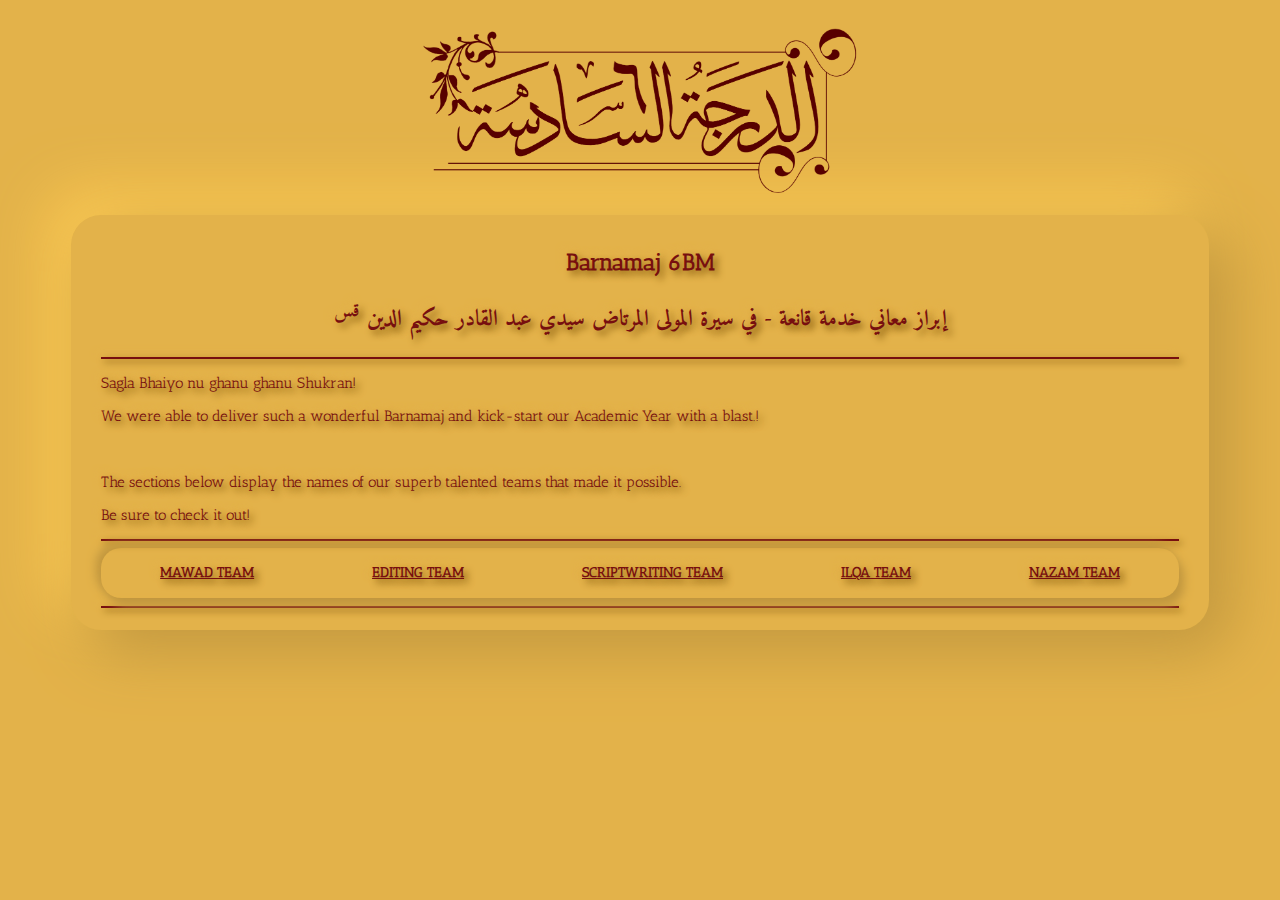
<file: index.html>
<!DOCTYPE html>
<html>

<head>
    <link href="stylesheet.css" rel="stylesheet" />
    <!--Import Google Icon Font-->
    <link href="https://fonts.googleapis.com/icon?family=Material+Icons" rel="stylesheet">
    <!--Let browser know website is optimized for mobile-->
    <meta name="viewport" content="width=device-width, initial-scale=1.0" />
    <title>
        6BM Barnamaj
    </title>
</head>

<body>
    <div class="contain" oncontextmenu="return false">
        <header>
            <img src="c2i_252021182615.png" class="imgcenter" />
        </header>
        <div>
            <div class="maincard">
                <span class="textcenter">
                    <strong>
                        <h2>Barnamaj 6BM</h2>
                    </strong>
                </span>
                <span class="textcenter arabic" dir="rtl" bdo>
                    <h2>إبراز معاني خدمة قانعة - في سيرة المولى المرتاض سيدي عبد القادر حكيم الدين <sup>قس</sup></h2>
                </span>
                <hr>
                <p>Sagla Bhaiyo nu ghanu ghanu Shukran!</p>
                <p>We were able to deliver such a wonderful Barnamaj and
                    kick-start our Academic Year with a blast.!</p>
                <br>
                <p>The sections below display the names of our superb talented teams that made it possible.</p>
                <p>Be sure to check it out!</p>
                <hr>
                <div>
                    <ul>
                        <li>
                            <a data-for="Mawad" class="cardtext collapsiblehead">
                                <u><strong>Mawad&nbspTeam</strong></u>
                            </a>
                        </li>
                        <li>
                            <a data-for="Editing" class="cardtext collapsiblehead">
                                <u><strong>Editing&nbspTeam</strong></u>
                            </a>
                        </li>
                        <li>
                            <a data-for="Scriptwriting" class="cardtext collapsiblehead">
                                <u><strong>Scriptwriting&nbspTeam</strong></u>
                            </a>
                        </li>
                        <li>
                            <a data-for="Ilqa" class="cardtext collapsiblehead">
                                <u><strong>Ilqa&nbspTeam</strong></u>
                            </a>
                        </li>
                        <li>
                            <a data-for="Nazam" class="cardtext collapsiblehead">
                                <u><strong>Nazam&nbspTeam</strong></u>
                            </a>
                        </li>
                    </ul>
                </div>
                <hr class="hrclear">
            </div>
            <div class="collapsiblecard">
                <div id="Mawad" class="collapsiblebody">
                    <h3 class="collectionhead"><strong>Our whole class!</strong></h3>
                    <ul class="collectionblock">
                        <li class="collectionlist">
                            <span>
                                <p>Abdulhusain Najmi</p>
                            </span>
                            <a><i class="material-icons">person</i></a>
                        </li>
                        <hr>
                        <li class="collectionlist">
                            <span>
                                <p>Aliasghar Panwala</p>
                            </span>
                            <a><i class="material-icons">person</i></a>
                        </li>
                        <hr>
                        <li class="collectionlist">
                            <span>
                                <p>Burhanuddin Indorewala</p>
                            </span>
                            <a><i class="material-icons">person</i></a>
                        </li>
                        <hr>
                        <li class="collectionlist">
                            <span>
                                <p>Burhanuddin Raghib</p>
                            </span>
                            <a><i class="material-icons">person</i></a>
                        </li>
                        <hr>
                        <li class="collectionlist">
                            <span>
                                <p>Hamza Hafeez</p>
                            </span>
                            <a><i class="material-icons">person</i></a>
                        </li>
                        <hr>
                        <li class="collectionlist">
                            <span>
                                <p>Hamza Tapia</p>
                            </span>
                            <a><i class="material-icons">person</i></a>
                        </li>
                        <hr>
                        <li class="collectionlist">
                            <span>
                                <p>Hatim Sawliwala</p>
                            </span>
                            <a><i class="material-icons">person</i></a>
                        </li>
                        <hr>
                        <li class="collectionlist">
                            <span>
                                <p>Husain Dharwala</p>
                            </span>
                            <a><i class="material-icons">person</i></a>
                        </li>
                        <hr>
                        <li class="collectionlist">
                            <span>
                                <p>Husain Kapdawala</p>
                            </span>
                            <a><i class="material-icons">person</i></a>
                        </li>
                        <hr>
                        <li class="collectionlist">
                            <span>
                                <p>Husain Tabha</p>
                            </span>
                            <a><i class="material-icons">person</i></a>
                        </li>
                        <hr>
                        <li class="collectionlist">
                            <span>
                                <p>Huzaifa Hakimji</p>
                            </span>
                            <a><i class="material-icons">person</i></a>
                        </li>
                        <hr>
                        <li class="collectionlist">
                            <span>
                                <p>Huzaifa Kothawala</p>
                            </span>
                            <a><i class="material-icons">person</i></a>
                        </li>
                        <hr>
                        <li class="collectionlist">
                            <span>
                                <p>Mustafa Rajkotwala</p>
                            </span>
                            <a><i class="material-icons">person</i></a>
                        </li>
                        <hr>
                        <li class="collectionlist">
                            <span>
                                <p>Taha Kothawala</p>
                            </span>
                            <a><i class="material-icons">person</i></a>
                        </li>
                        <hr>
                        <li class="collectionlist">
                            <span>
                                <p>Taher Hamid</p>
                            </span>
                            <a><i class="material-icons">person</i></a>
                        </li>
                        <hr>
                        <li class="collectionlist">
                            <span>
                                <p>Yusuf Roshan</p>
                            </span>
                            <a><i class="material-icons">person</i></a>
                        </li>
                        <hr>
                        <li class="collectionlist">
                            <span>
                                <p>Mohammed Ujjainwala</p>
                            </span>
                            <a><i class="material-icons">person</i></a>
                        </li>
                        </ol>
                </div>
                <div id="Editing" class="collapsiblebody">
                    <h3 class="collectionhead"><strong>4 Designers!</strong></h3>
                    <ul class="collectionblock">
                        <li class="collectionlist">
                            <span>
                                <p>Abdulhusain Najmi</p>
                                <p><u><strong>Super Video Editor</strong></u></p>
                            </span>
                            <a><i class="material-icons">movie_creation</i></a>
                        </li>
                        <hr>
                        <li class="collectionlist">
                            <span>
                                <p>Husain Tabha</p>
                                <p><u><strong>Smart PPT Designer + Bayan Editor</strong></u></p>
                            </span>
                            <a><i class="material-icons">image</i></a>
                        </li>
                        <hr>
                        <li class="collectionlist">
                            <span>
                                <p>Taher Hamid</p>
                                <p><u><strong>Colorful Background Designer</strong></u></p>
                            </span>
                            <a><i class="material-icons">edit</i></a>
                        </li>
                        <hr>
                        <li class="collectionlist">
                            <span>
                                <p>Yusuf Roshan</p>
                                <p><u><strong>Beautiful Logo Maker</strong></u></p>
                            </span>
                            <a><i class="material-icons">brush</i></a>
                        </li>
                        <hr>
                        <li class="collectionlist">
                            <span>
                                <p>Mohammed Ujjainwala</p>
                                <p><u><strong>Designing Ideas</strong></u></p>
                            </span>
                            <a><i class="material-icons">lightbulb_outline</i></a>
                        </li>
                    </ul>
                </div>
                <div id="Scriptwriting" class="collapsiblebody">
                    <h3 class="collectionhead"><strong>10 Contributors!</strong></h3>
                    <ul class="collectionblock">
                        <li class="collectionlist">
                            <span>
                                <p>Aliasghar Panwala</p>
                            </span>
                            <a><i class="material-icons">create</i></a>
                        </li>
                        <hr>
                        <li class="collectionlist">
                            <span>
                                <p>Burhanuddin Indorewala</p>
                            </span>
                            <a><i class="material-icons">create</i></a>
                        </li>
                        <hr>
                        <li class="collectionlist">
                            <span>
                                <p>Hamza Tapia</p>
                            </span>
                            <a><i class="material-icons">create</i></a>
                        </li>
                        <hr>
                        <li class="collectionlist">
                            <span>
                                <p>Hatim Sawliwala</p>
                            </span>
                            <a><i class="material-icons">create</i></a>
                        </li>
                        <hr>
                        <li class="collectionlist">
                            <span>
                                <p>Husain Dharwala</p>
                            </span>
                            <a><i class="material-icons">create</i></a>
                        </li>
                        <hr>
                        <li class="collectionlist">
                            <span>
                                <p>Husain Kapdawala</p>
                            </span>
                            <a><i class="material-icons">create</i></a>
                        </li>
                        <hr>
                        <li class="collectionlist">
                            <span>
                                <p>Husain Tabha</p>
                            </span>
                            <a><i class="material-icons">create</i></a>
                        </li>
                        <hr>
                        <li class="collectionlist">
                            <span>
                                <p>Huzaifa Hakimji</p>
                            </span>
                            <a><i class="material-icons">create</i></a>
                        </li>
                        <hr>
                        <li class="collectionlist">
                            <span>
                                <p>Huzaifa Kothawala</p>
                            </span>
                            <a><i class="material-icons">create</i></a>
                        </li>
                        <hr>
                        <li class="collectionlist">
                            <span>
                                <p>Mohammed Ujjainwala</p>
                            </span>
                            <a><i class="material-icons">create</i></a>
                        </li>
                    </ul>
                </div>
                <div id="Ilqa" class="collapsiblebody">
                    <h3 class="collectionhead"><strong>8 Speakers!</strong></h3>
                    <ul class="collectionblock">
                        <li class="collectionlist">
                            <span>
                                <p>Huzaifa Kothawala</p>
                                <p class="arabic"><u>المقدمة</u></p>
                            </span>
                            <a><i class="material-icons">person</i></a>
                        </li>
                        <hr>
                        <li class="collectionlist">
                            <span>
                                <p>Burhanuddin Indorewala</p>
                                <p class="arabic"><u>شأن التقوى والأعمال</u></p>
                            </span>
                            <a><i class="material-icons">person</i></a>
                        </li>
                        <hr>
                        <li class="collectionlist">
                            <span>
                                <p>Hamza Tapia</p>
                                <p class="arabic"><u>مواظبته على العلم والدراسة، وحفظُ القرآن</u></p>
                            </span>
                            <a><i class="material-icons">person</i></a>
                        </li>
                        <hr>
                        <li class="collectionlist">
                            <span>
                                <p>Aliasghar Panwala</p>
                                <p class="arabic"><u>شأن الكتابة والأدب</u></p>
                            </span>
                            <a><i class="material-icons">person</i></a>
                        </li>
                        <hr>
                        <li class="collectionlist">
                            <span>
                                <p>Mohammed Ujjainwala</p>
                                <p class="arabic"><u>معاصرة الدعاة الكرام رض</u></p>
                            </span>
                            <a><i class="material-icons">person</i></a>
                        </li>
                        <hr>
                        <li class="collectionlist">
                            <span>
                                <p>Taher Hamid</p>
                                <p class="arabic"><u>الختام</u></p>
                            </span>
                            <a><i class="material-icons">person</i></a>
                        </li>
                        <hr>
                        <li class="collectionlist">
                            <span>
                                <p>Burhanuddin Jamali & Taha Battery</p>
                                <p class="arabic"><u>النظم</u></p>
                            </span>
                            <a><i class="material-icons">group</i></a>
                        </li>
                    </ul>
                </div>
                <div id="Nazam" class="collapsiblebody">
                    <h3 class="collectionhead"><strong>2 Amazing Nazim & 2 Beautiful Voices!</strong></h3>
                    <ul class="collectionblock">
                        <li class="collectionlist">
                            <span>
                                <p>Aliasghar Panwala</p>
                            </span>
                            <a><i class="material-icons">create</i></a>
                        </li>
                        <hr>
                        <li class="collectionlist">
                            <span>
                                <p>Huzaifa Kothawala</p>
                            </span>
                            <a><i class="material-icons">create</i></a>
                        </li>
                        <hr>
                        <li class="collectionlist">
                            <span>
                                <p>Burhanuddin Jamali</p>
                            </span>
                            <a><i class="material-icons">mic</i></a>
                        </li>
                        <hr>
                        <li class="collectionlist">
                            <span>
                                <p>Taha Battery</p>
                            </span>
                            <a><i class="material-icons">mic</i></a>
                        </li>
                    </ul>
                </div>
            </div>
        </div>
    </div>
    <!-- Compiled and minified JavaScript -->
    <script src="https://cdnjs.cloudflare.com/ajax/libs/materialize/1.0.0/js/materialize.min.js"></script>
    <script>
        document.addEventListener('DOMContentLoaded', function () {
            M.AutoInit();
        });


        document.querySelectorAll(".collapsiblehead").forEach(button => {
            button.addEventListener("click", () => {

                var collapsibleBodyID = button.getAttribute("data-for")
                var collapsibleBody = document.getElementById(collapsibleBodyID);

                if (button.classList.contains("active")) {
                    // Toggle Selected Collapsible Head Inactive
                    button.classList.toggle("active")
                    collapsibleBody.style.height = 0;
                }
                else {
                    // Toggle Selected Collapsible Head Active
                    document.querySelectorAll(".collapsiblehead").forEach(b => {
                        if (b.classList.contains("active")) {
                            var collapsibleBody = document.getElementById(b.getAttribute("data-for"))
                            collapsibleBody.style.height = 0;
                            b.classList.toggle("active");
                        }
                    });
                    button.classList.toggle("active")
                    if (button.classList.contains("active")) {
                        collapsibleBody.style.height = collapsibleBody.scrollHeight + "px"
                    }
                    else {
                        collapsibleBody.style.height = 0;
                    }
                }
            });
        });
    </script>
</body>

</html>
</file>
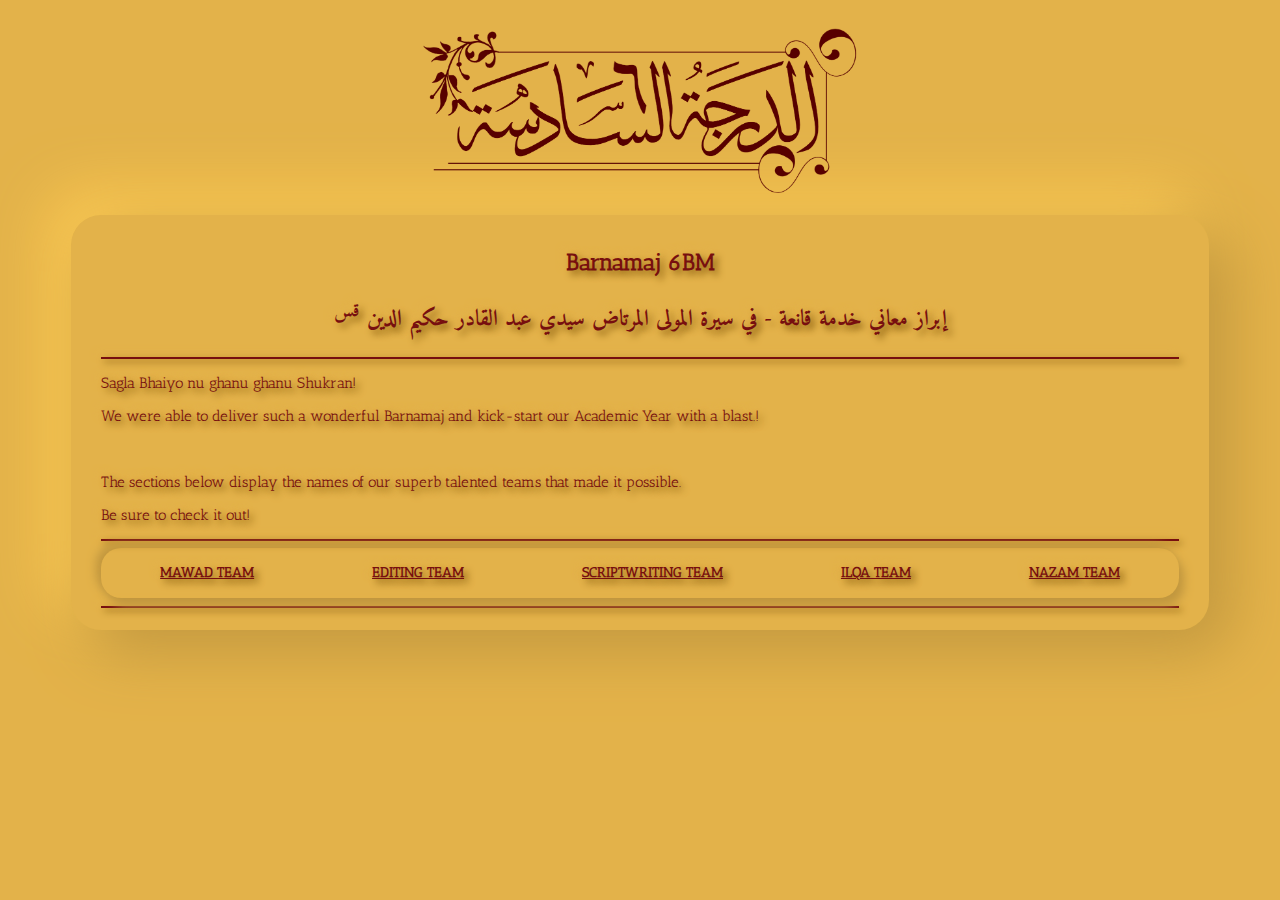
<file: KhidmatQaniaBarnamaj/index.html>
<!DOCTYPE html>
<html>

<head>
    <link href="stylesheet.css" rel="stylesheet" />
    <!--Import Google Icon Font-->
    <link href="https://fonts.googleapis.com/icon?family=Material+Icons" rel="stylesheet">
    <!--Let browser know website is optimized for mobile-->
    <meta name="viewport" content="width=device-width, initial-scale=1.0" />
    <title>
        6BM Barnamaj
    </title>
</head>

<body>
    <div class="contain" oncontextmenu="return false">
        <header>
            <img src="c2i_252021182615.png" class="imgcenter" />
        </header>
        <div>
            <div class="maincard">
                <span class="textcenter">
                    <strong>
                        <h2>Barnamaj 6BM</h2>
                    </strong>
                </span>
                <span class="textcenter arabic" dir="rtl" bdo>
                    <h2>إبراز معاني خدمة قانعة - في سيرة المولى المرتاض سيدي عبد القادر حكيم الدين <sup>قس</sup></h2>
                </span>
                <hr>
                <p>Sagla Bhaiyo nu ghanu ghanu Shukran!</p>
                <p>We were able to deliver such a wonderful Barnamaj and
                    kick-start our Academic Year with a blast.!</p>
                <br>
                <p>The sections below display the names of our superb talented teams that made it possible.</p>
                <p>Be sure to check it out!</p>
                <hr>
                <div>
                    <ul>
                        <li>
                            <a data-for="Mawad" class="cardtext collapsiblehead">Mawad&nbspTeam</a>
                        </li>
                        <li>
                            <a data-for="Editing" class="cardtext collapsiblehead">Editing&nbspTeam</a>
                        </li>
                        <li>
                            <a data-for="Scriptwriting" class="cardtext collapsiblehead">Scriptwriting&nbspTeam</a>
                        </li>
                        <li>
                            <a data-for="Ilqa" class="cardtext collapsiblehead">Ilqa&nbspTeam</a>
                        </li>
                        <li>
                            <a data-for="Nazam" class="cardtext collapsiblehead">Nazam&nbspTeam</a>
                        </li>
                    </ul>
                </div>
                <hr class="hrclear">
            </div>
            <div class="collapsiblecard">
                <div id="Mawad" class="collapsiblebody">
                    <h3 class="collectionhead"><strong>Our whole class!</strong></h3>
                    <ul class="collectionblock">
                        <li class="collectionlist">
                            <span>
                                <p>Abdulhusain Najmi</p>
                                <p>TR No.: 25459</p>
                            </span>
                            <a><i class="material-icons">person</i></a>
                        </li>
                        <hr>
                        <li class="collectionlist">
                            <span>
                                <p>Aliasghar Panwala</p>
                                <p>TR No.: 25459</p>
                            </span>
                            <a><i class="material-icons">person</i></a>
                        </li>
                        <hr>
                        <li class="collectionlist">
                            <span>
                                <p>Burhanuddin Indorewala</p>
                                <p>TR No.: 25459</p>
                            </span>
                            <a><i class="material-icons">person</i></a>
                        </li>
                        <hr>
                        <li class="collectionlist">
                            <span>
                                <p>Burhanuddin Raghib</p>
                                <p>TR No.: 25459</p>
                            </span>
                            <a><i class="material-icons">person</i></a>
                        </li>
                        <hr>
                        <li class="collectionlist">
                            <span>
                                <p>Hamza Hafeez</p>
                                <p>TR No.: 25459</p>
                            </span>
                            <a><i class="material-icons">person</i></a>
                        </li>
                        <hr>
                        <li class="collectionlist">
                            <span>
                                <p>Hamza Tapia</p>
                                <p>TR No.: 25459</p>
                            </span>
                            <a><i class="material-icons">person</i></a>
                        </li>
                        <hr>
                        <li class="collectionlist">
                            <span>
                                <p>Hatim Sawliwala</p>
                                <p>TR No.: 25459</p>
                            </span>
                            <a><i class="material-icons">person</i></a>
                        </li>
                        <hr>
                        <li class="collectionlist">
                            <span>
                                <p>Husain Dharwala</p>
                                <p>TR No.: 25459</p>
                            </span>
                            <a><i class="material-icons">person</i></a>
                        </li>
                        <hr>
                        <li class="collectionlist">
                            <span>
                                <p>Husain Kapdawala</p>
                                <p>TR No.: 25459</p>
                            </span>
                            <a><i class="material-icons">person</i></a>
                        </li>
                        <hr>
                        <li class="collectionlist">
                            <span>
                                <p>Husain Tabha</p>
                                <p>TR No.: 25459</p>
                            </span>
                            <a><i class="material-icons">person</i></a>
                        </li>
                        <hr>
                        <li class="collectionlist">
                            <span>
                                <p>Huzaifa Hakimji</p>
                                <p>TR No.: 25459</p>
                            </span>
                            <a><i class="material-icons">person</i></a>
                        </li>
                        <hr>
                        <li class="collectionlist">
                            <span>
                                <p>Huzaifa Kothawala</p>
                                <p>TR No.: 25459</p>
                            </span>
                            <a><i class="material-icons">person</i></a>
                        </li>
                        <hr>
                        <li class="collectionlist">
                            <span>
                                <p>Mustafa Rajkotwala</p>
                                <p>TR No.: 25459</p>
                            </span>
                            <a><i class="material-icons">person</i></a>
                        </li>
                        <hr>
                        <li class="collectionlist">
                            <span>
                                <p>Taha Kothawala</p>
                                <p>TR No.: 25459</p>
                            </span>
                            <a><i class="material-icons">person</i></a>
                        </li>
                        <hr>
                        <li class="collectionlist">
                            <span>
                                <p>Taher Hamid</p>
                                <p>TR No.: 25459</p>
                            </span>
                            <a><i class="material-icons">person</i></a>
                        </li>
                        <hr>
                        <li class="collectionlist">
                            <span>
                                <p>Yusuf Roshan</p>
                                <p>TR No.: 25459</p>
                            </span>
                            <a><i class="material-icons">person</i></a>
                        </li>
                        <hr>
                        <li class="collectionlist">
                            <span>
                                <p>Mohammed Ujjainwala</p>
                                <p>TR No.: 25368</p>
                            </span>
                            <a><i class="material-icons">person</i></a>
                        </li>
                        </ol>
                </div>
                <div id="Editing" class="collapsiblebody">
                    <h3 class="collectionhead"><strong>4 Designers!</strong></h3>
                    <ul class="collectionblock">
                        <li class="collectionlist">
                            <span>
                                <p>Abdulhusain Najmi</p>
                                <p>TR No.: 25459</p>
                                <p>Super Video Editor</p>
                            </span>
                            <a><i class="material-icons">movie_creation</i></a>
                        </li>
                        <hr>
                        <li class="collectionlist">
                            <span>
                                <p>Husain Tabha</p>
                                <p>TR No.: 25459</p>
                                <p>Smart PPT Designer + Bayan Editor</p>
                            </span>
                            <a><i class="material-icons">image</i></a>
                        </li>
                        <hr>
                        <li class="collectionlist">
                            <span>
                                <p>Taher Hamid</p>
                                <p>TR No.: 25459</p>
                                <p>Colorful Background Designer</p>
                            </span>
                            <a><i class="material-icons">edit</i></a>
                        </li>
                        <hr>
                        <li class="collectionlist">
                            <span>
                                <p>Yusuf Roshan</p>
                                <p>TR No.: 25459</p>
                                <p>Beautiful Logo Maker</p>
                            </span>
                            <a><i class="material-icons">brush</i></a>
                        </li>
                        <hr>
                        <li class="collectionlist">
                            <span>
                                <p>Mohammed Ujjainwala</p>
                                <p>TR No.: 25459</p>
                                <p>Designing Ideas</p>
                            </span>
                            <a><i class="material-icons">lightbulb_outline</i></a>
                        </li>
                    </ul>
                </div>
                <div id="Scriptwriting" class="collapsiblebody">
                    <h3 class="collectionhead"><strong>10 Contributors!</strong></h3>
                    <ul class="collectionblock">
                        <li class="collectionlist">
                            <span>
                                <p>Aliasghar Panwala</p>
                                <p>TR No.: 25459</p>
                            </span>
                            <a><i class="material-icons">create</i></a>
                        </li>
                        <hr>
                        <li class="collectionlist">
                            <span>
                                <p>Burhanuddin Indorewala</p>
                                <p>TR No.: 25459</p>
                            </span>
                            <a><i class="material-icons">create</i></a>
                        </li>
                        <hr>
                        <li class="collectionlist">
                            <span>
                                <p>Hamza Tapia</p>
                                <p>TR No.: 25459</p>
                            </span>
                            <a><i class="material-icons">create</i></a>
                        </li>
                        <hr>
                        <li class="collectionlist">
                            <span>
                                <p>Hatim Sawliwala</p>
                                <p>TR No.: 25459</p>
                            </span>
                            <a><i class="material-icons">create</i></a>
                        </li>
                        <hr>
                        <li class="collectionlist">
                            <span>
                                <p>Husain Dharwala</p>
                                <p>TR No.: 25459</p>
                            </span>
                            <a><i class="material-icons">create</i></a>
                        </li>
                        <hr>
                        <li class="collectionlist">
                            <span>
                                <p>Husain Kapdawala</p>
                                <p>TR No.: 25459</p>
                            </span>
                            <a><i class="material-icons">create</i></a>
                        </li>
                        <hr>
                        <li class="collectionlist">
                            <span>
                                <p>Husain Tabha</p>
                                <p>TR No.: 25459</p>
                            </span>
                            <a><i class="material-icons">create</i></a>
                        </li>
                        <hr>
                        <li class="collectionlist">
                            <span>
                                <p>Huzaifa Hakimji</p>
                                <p>TR No.: 25459</p>
                            </span>
                            <a><i class="material-icons">create</i></a>
                        </li>
                        <hr>
                        <li class="collectionlist">
                            <span>
                                <p>Huzaifa Kothawala</p>
                                <p>TR No.: 25459</p>
                            </span>
                            <a><i class="material-icons">create</i></a>
                        </li>
                        <hr>
                        <li class="collectionlist">
                            <span>
                                <p>Mohammed Ujjainwala</p>
                                <p>TR No.: 25368</p>
                            </span>
                            <a><i class="material-icons">create</i></a>
                        </li>
                    </ul>
                </div>
                <div id="Ilqa" class="collapsiblebody">
                    <h3 class="collectionhead"><strong>8 Speakers!</strong></h3>
                    <ul class="collectionblock">
                        <li class="collectionlist">
                            <span>
                                <p>Huzaifa Kothawala</p>
                                <p>TR No.: 25459</p>
                                <p class="arabic">المقدمة</p>
                            </span>
                            <a><i class="material-icons">person</i></a>
                        </li>
                        <hr>
                        <li class="collectionlist">
                            <span>
                                <p>Burhanuddin Indorewala</p>
                                <p>TR No.: 25459</p>
                                <p class="arabic">شأن التقوى والأعمال</p>
                            </span>
                            <a><i class="material-icons">person</i></a>
                        </li>
                        <hr>
                        <li class="collectionlist">
                            <span>
                                <p>Hamza Tapia</p>
                                <p>TR No.: 25459</p>
                                <p class="arabic">مواظبته على العلم والدراسة، وحفظُ القرآن</p>
                            </span>
                            <a><i class="material-icons">person</i></a>
                        </li>
                        <hr>
                        <li class="collectionlist">
                            <span>
                                <p>Aliasghar Panwala</p>
                                <p>TR No.: 25459</p>
                                <p class="arabic">شأن الكتابة والأدب</p>
                            </span>
                            <a><i class="material-icons">person</i></a>
                        </li>
                        <hr>
                        <li class="collectionlist">
                            <span>
                                <p>Mohammed Ujjainwala</p>
                                <p>TR No.: 25459</p>
                                <p class="arabic">معاصرة الدعاة الكرام رض</p>
                            </span>
                            <a><i class="material-icons">person</i></a>
                        </li>
                        <hr>
                        <li class="collectionlist">
                            <span>
                                <p>Taher Hamid</p>
                                <p>TR No.: 25459</p>
                                <p class="arabic">الختام</p>
                            </span>
                            <a><i class="material-icons">person</i></a>
                        </li>
                        <hr>
                        <li class="collectionlist">
                            <span>
                                <p>Burhanuddin Jamali & Taha Battery</p>
                                <p>TR No.: 25459</p>
                                <p class="arabic">النظم</p>
                            </span>
                            <a><i class="material-icons">group</i></a>
                        </li>
                    </ul>
                </div>
                <div id="Nazam" class="collapsiblebody">
                    <h3 class="collectionhead"><strong>2 Amazing Nazim & 2 Beautiful Voices!</strong></h3>
                    <ul class="collectionblock">
                        <li class="collectionlist">
                            <span>
                                <p>Aliasghar Panwala</p>
                                <p>TR No.: 25459</p>
                            </span>
                            <a><i class="material-icons">create</i></a>
                        </li>
                        <hr>
                        <li class="collectionlist">
                            <span>
                                <p>Huzaifa Kothawala</p>
                                <p>TR No.: 25459</p>
                            </span>
                            <a><i class="material-icons">create</i></a>
                        </li>
                        <hr>
                        <li class="collectionlist">
                            <span>
                                <p>Burhanuddin Jamali</p>
                                <p>TR No.: 25459</p>
                            </span>
                            <a><i class="material-icons">mic</i></a>
                        </li>
                        <hr>
                        <li class="collectionlist">
                            <span>
                                <p>Taha Battery</p>
                                <p>TR No.: 25459</p>
                            </span>
                            <a><i class="material-icons">mic</i></a>
                        </li>
                    </ul>
                </div>
            </div>
        </div>
    </div>
    <!-- Compiled and minified JavaScript -->
    <script src="https://cdnjs.cloudflare.com/ajax/libs/materialize/1.0.0/js/materialize.min.js"></script>
    <script>
        document.addEventListener('DOMContentLoaded', function () {
            M.AutoInit();
        });


        document.querySelectorAll(".collapsiblehead").forEach(button => {
            button.addEventListener("click", () => {

                var collapsibleBodyID = button.getAttribute("data-for")
                var collapsibleBody = document.getElementById(collapsibleBodyID);

                if (button.classList.contains("active")) {
                    // Toggle Selected Collapsible Head Inactive
                    button.classList.toggle("active")
                    collapsibleBody.style.height = 0;
                }
                else {
                    // Toggle Selected Collapsible Head Active
                    document.querySelectorAll(".collapsiblehead").forEach(b => {
                        if (b.classList.contains("active")) {
                            var collapsibleBody = document.getElementById(b.getAttribute("data-for"))
                            collapsibleBody.style.height = 0;
                            b.classList.toggle("active");
                        }
                    });
                    button.classList.toggle("active")
                    if (button.classList.contains("active")) {
                        collapsibleBody.style.height = collapsibleBody.scrollHeight + "px"
                    }
                    else {
                        collapsibleBody.style.height = 0;
                    }
                }
            });
        });
    </script>
</body>

</html>
</file>
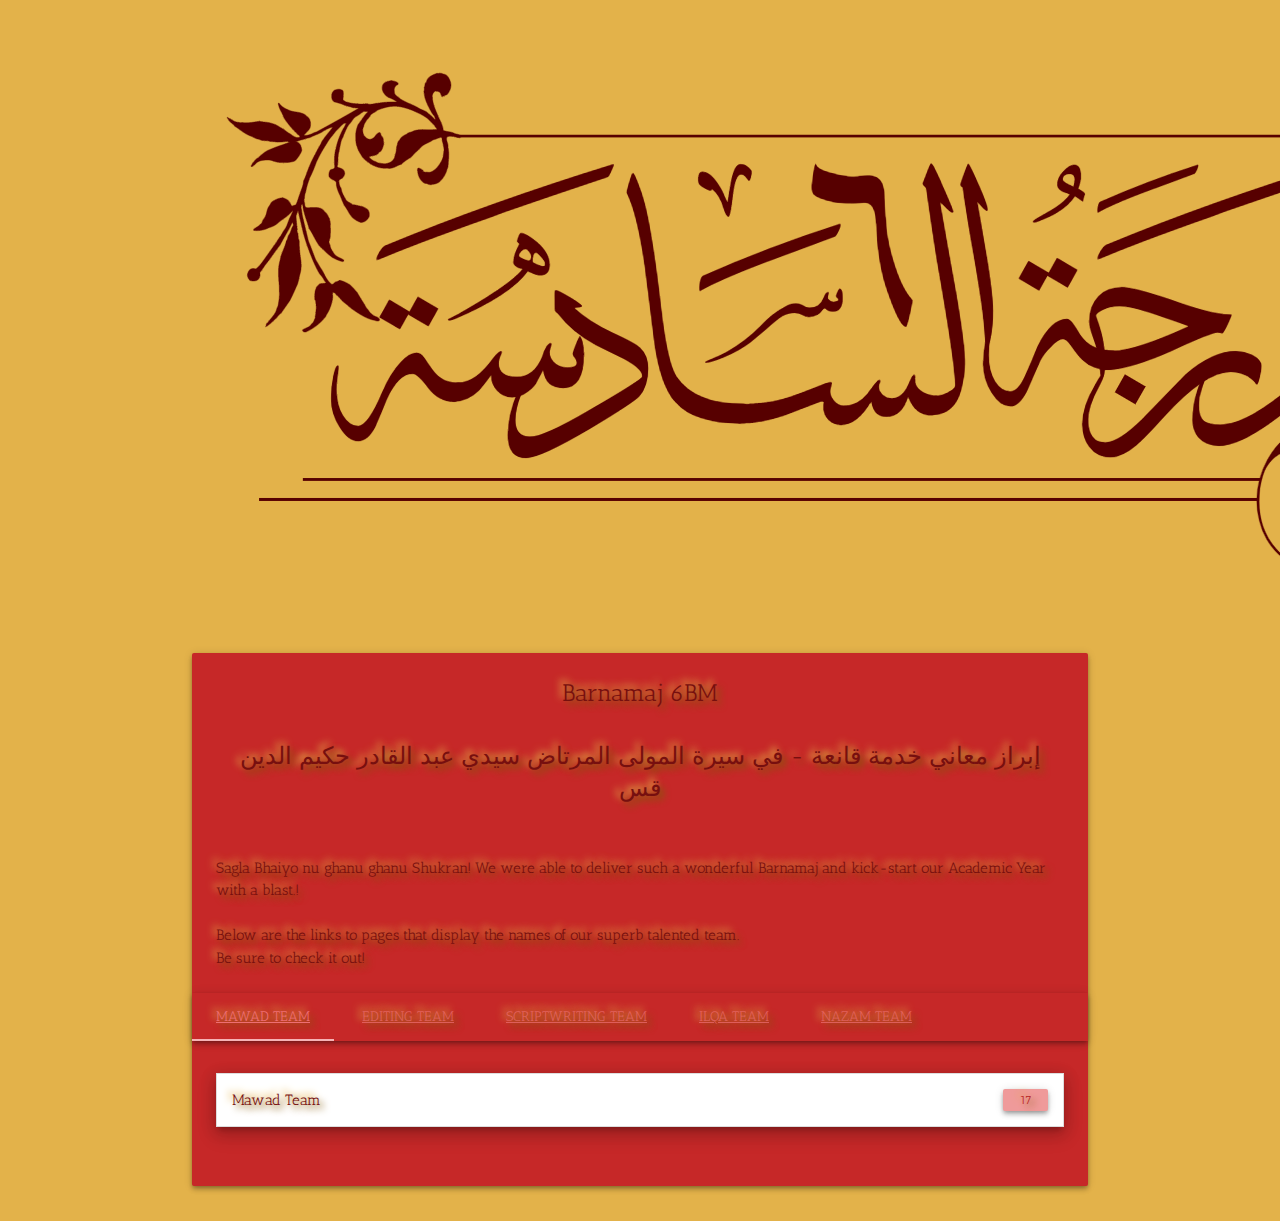
<file: Barnamaj Shukr.html>
<!DOCTYPE html>
<html>

<head>
    <link href="stylesheet.css" rel="stylesheet" />
    <!--Import Google Icon Font-->
    <link href="https://fonts.googleapis.com/icon?family=Material+Icons" rel="stylesheet">
    <link rel="preconnect" href="https://fonts.gstatic.com">
    <link href="https://fonts.googleapis.com/css2?family=Amiri:wght@700&family=Roboto&display=swap" rel="stylesheet">
    <!-- Compiled and minified CSS -->
    <link rel="stylesheet" href="https://cdnjs.cloudflare.com/ajax/libs/materialize/1.0.0/css/materialize.min.css">
    <!--Let browser know website is optimized for mobile-->
    <meta name="viewport" content="width=device-width, initial-scale=1.0" />
    <title>
        6BM Barnamaj
    </title>
</head>

<body bgcolor="#fde994">
    <div class="container">
        <header>
            <img src="c2i_252021182615.png" class="center" />
        </header>

        <div class="row">
            <div class="card red darken-3 hoverable z-depth-2">
                <div class="card-content">
                    <span class="card-title center-align"><strong>Barnamaj 6BM</strong></span>
                    <br>
                    <span class="card-title center-align" id="barnamajtitle">إبراز معاني خدمة قانعة - في سيرة المولى
                        المرتاض سيدي عبد القادر حكيم الدين قس</span>
                    <br>
                    <br>
                    <p>Sagla Bhaiyo nu ghanu ghanu Shukran! We were able to deliver such a wonderful Barnamaj and
                        kick-start our Academic Year with a blast.!</p>
                    <br>
                    <p>Below are the links to pages that display the names of our superb talented team.</p>
                    <p>Be sure to check it out!</p>
                </div>
                <div class="card-tabs z-depth-2">
                    <ul class="tabs red darken-3">
                        <li class="tab">
                            <a href="#Mawad" id="cardtext" class="tooltipped" data-position="bottom"
                                data-tooltip="See who's on the Mawad Team">
                                <u><strong>Mawad&nbspTeam</strong></u>
                            </a>
                        </li>
                        <li class="tab">
                            <a href="#Editing" id="cardtext" class="tooltipped" data-position="bottom"
                                data-tooltip="See who's on the Editing Team">
                                <u><strong>Editing&nbspTeam</strong></u>
                            </a>
                        </li>
                        <li class="tab">
                            <a href="#Scriptwriting" id="cardtext" class="tooltipped" data-position="bottom"
                                data-tooltip="See who's on the Scriptwriting Team">
                                <u><strong>Scriptwriting&nbspTeam</strong></u>
                            </a>
                        </li>
                        <li class="tab">
                            <a href="#Ilqa" id="cardtext" class="tooltipped" data-position="bottom"
                                data-tooltip="See who's on the Ilqa Team">
                                <u><strong>Ilqa&nbspTeam</strong></u>
                            </a>
                        </li>
                        <li class="tab">
                            <a href="#Nazam" id="cardtext" class="tooltipped" data-position="bottom"
                                data-tooltip="See who's on the Nazam Team">
                                <u><strong>Nazam&nbspTeam</strong></u>
                            </a>
                        </li>
                    </ul>
                </div>
                <div class="card-content">
                    <div id="Mawad">
                        <div class="row">
                            <ul class="collapsible hoverable z-depth-3" id="collapse">
                                <li>
                                    <div class="collapsible-header" id="collapsiblehead">
                                        <strong id="collapsibleheadtext">Mawad Team</strong>
                                        <span class="new badge z-depth-2 red lighten-3 red-text text-darken-4"
                                            data-badge-caption=""><strong>17</strong></span>
                                    </div>
                                    <div class="collapsible-body" id="collapsiblebody">
                                        <ul class="collection with-header z-depth-1" id="collectionblock">
                                            <li class="collection-header" id="collectionhead">
                                                <h5><strong>Our whole class!</strong></h5>
                                            </li>
                                            <li class="collection-item" id="collectionlist">01. Abdulhusain Najmi</li>
                                            <li class="collection-item" id="collectionlist">02. Aliasghar Panwala</li>
                                            <li class="collection-item" id="collectionlist">03. Burhanuddin Indorewala</li>
                                            <li class="collection-item" id="collectionlist">04. Burhanuddin Raghib</li>
                                            <li class="collection-item" id="collectionlist">05. Hamza Hafeez</li>
                                            <li class="collection-item" id="collectionlist">06. Hamza Tapia</li>
                                            <li class="collection-item" id="collectionlist">07. Hatim Sawliwala</li>
                                            <li class="collection-item" id="collectionlist">08. Husain Dharwala</li>
                                            <li class="collection-item" id="collectionlist">09. Husain Kapdawala</li>
                                            <li class="collection-item" id="collectionlist">10. Husain Tabha</li>
                                            <li class="collection-item" id="collectionlist">11. Huzaifa Hakimji</li>
                                            <li class="collection-item" id="collectionlist">12. Huzaifa Kothawala</li>
                                            <li class="collection-item" id="collectionlist">13. Mustafa Rajkotwala</li>
                                            <li class="collection-item" id="collectionlist">14. Taha Kothawala</li>
                                            <li class="collection-item" id="collectionlist">15. Taher Hamid</li>
                                            <li class="collection-item" id="collectionlist">16. Yusuf Roshan</li>
                                            <li class="collection-item" id="collectionlist">17. Mohammed Ujjainwala</li>
                                        </ul>
                                    </div>
                                </li>
                            </ul>
                        </div>
                    </div>
                    <div id="Editing">
                        <div class="row">
                            <ul class="collapsible hoverable z-depth-3" id="collapse">
                                <li>
                                    <div class="collapsible-header" id="collapsiblehead">
                                        <strong id="collapsibleheadtext">Editing Team</strong>
                                        <span class="new badge z-depth-2 red lighten-3 red-text text-darken-4"
                                            data-badge-caption=""><strong>4</strong></span>
                                    </div>
                                    <div class="collapsible-body" id="collapsiblebody">
                                        <ul class="collection with-header z-depth-1 ">
                                            <li class="collection-header" id="collectionhead">
                                                <h5><strong>4 Designers!</strong></h5>
                                            </li>
                                            <li class="collection-item avatar" id="collectionlist">
                                                <span class="title">
                                                    <h6>Abdulhusain Najmi</h6>
                                                </span>
                                                <p><u>Super Video Editor</u></p>
                                                <a class="secondary-content ">
                                                    <i class="material-icons" id="icons">
                                                        movie_creation
                                                    </i>
                                                </a>
                                            </li>
                                            <li class="collection-item avatar" id="collectionlist">
                                                <span class="title">
                                                    <h6>Husain Tabha</h6>
                                                </span>
                                                <p><u>Smart PPT Designer + Bayan Editor</u></p>
                                                <a class="secondary-content">
                                                    <i class="material-icons" id="icons">
                                                        image
                                                    </i>
                                                </a>
                                            </li>
                                            <li class="collection-item avatar" id="collectionlist">
                                                <span class="title">
                                                    <h6>Taher Hamid</h6>
                                                </span>
                                                <p><u>Colorful Background Designer</u></p>
                                                <a class="secondary-content">
                                                    <i class="material-icons" id="icons">
                                                        edit
                                                    </i>
                                                </a>
                                            </li>
                                            <li class="collection-item avatar" id="collectionlist">
                                                <span class="title">
                                                    <h6>Yusuf Roshan</h6>
                                                </span>
                                                <p><u>Beautiful Logo Maker</u></p>
                                                <a class="secondary-content">
                                                    <i class="material-icons" id="icons">
                                                        brush
                                                    </i>
                                                </a>
                                            </li>
                                        </ul>
                                    </div>
                                </li>
                            </ul>
                        </div>
                    </div>
                    <div id="Scriptwriting">
                        <div class="row">
                            <ul class="collapsible hoverable z-depth-3" id="collapse">
                                <li>
                                    <div class="collapsible-header" id="collapsiblehead">
                                        <strong id="collapsibleheadtext">Scriptwriting Team</strong>
                                        <span class="new badge z-depth-2 red lighten-3 red-text text-darken-4"
                                            data-badge-caption=""><strong>2</strong></span>
                                    </div>
                                    <div class="collapsible-body" id="collapsiblebody">
                                        <ul class="collection with-header z-depth-1 ">
                                            <li class="collection-header" id="collectionhead">
                                                <h5><strong>10 Contributors!</strong></h5>
                                            </li>
                                            <li class="collection-item avatar" id="collectionlist">
                                                <span class="title">
                                                    <h6>Aliasghar Panwala</h6>
                                                </span>
                                                <a class="secondary-content">
                                                    <i class="material-icons" id="icons">
                                                        create
                                                    </i>
                                                </a>
                                            </li>
                                            <li class="collection-item avatar" id="collectionlist">
                                                <span class="title">
                                                    <h6>Burhanuddin Indorewala</h6>
                                                </span>
                                                <a class="secondary-content">
                                                    <i class="material-icons" id="icons">
                                                        create
                                                    </i>
                                                </a>
                                            </li>
                                            <li class="collection-item avatar" id="collectionlist">
                                                <span class="title">
                                                    <h6>Hamza Tapia</h6>
                                                </span>
                                                <a class="secondary-content">
                                                    <i class="material-icons" id="icons">
                                                        create
                                                    </i>
                                                </a>
                                            </li>
                                            <li class="collection-item avatar" id="collectionlist">
                                                <span class="title">
                                                    <h6>Hatim Sawliwala</h6>
                                                </span>
                                                <a class="secondary-content">
                                                    <i class="material-icons" id="icons">
                                                        create
                                                    </i>
                                                </a>
                                            </li>
                                            <li class="collection-item avatar" id="collectionlist">
                                                <span class="title">
                                                    <h6>Husain Dharwala</h6>
                                                </span>
                                                <a class="secondary-content">
                                                    <i class="material-icons" id="icons">
                                                        create
                                                    </i>
                                                </a>
                                            </li>
                                            <li class="collection-item avatar" id="collectionlist">
                                                <span class="title">
                                                    <h6>Husain Kapdawala</h6>
                                                </span>
                                                <a class="secondary-content">
                                                    <i class="material-icons" id="icons">
                                                        create
                                                    </i>
                                                </a>
                                            </li>
                                            <li class="collection-item avatar" id="collectionlist">
                                                <span class="title">
                                                    <h6>Husain Tabha</h6>
                                                </span>
                                                <a class="secondary-content">
                                                    <i class="material-icons" id="icons">
                                                        create
                                                    </i>
                                                </a>
                                            </li>
                                            <li class="collection-item avatar" id="collectionlist">
                                                <span class="title">
                                                    <h6>Huzaifa Hakimji</h6>
                                                </span>
                                                <a class="secondary-content">
                                                    <i class="material-icons" id="icons">
                                                        create
                                                    </i>
                                                </a>
                                            </li>
                                            <li class="collection-item avatar" id="collectionlist">
                                                <span class="title">
                                                    <h6>Huzaifa Kothawala</h6>
                                                </span>
                                                <a class="secondary-content">
                                                    <i class="material-icons" id="icons">
                                                        create
                                                    </i>
                                                </a>
                                            </li>
                                            <li class="collection-item avatar" id="collectionlist">
                                                <span class="title">
                                                    <h6>Mohammed Ujjainwala</h6>
                                                </span>
                                                <a class="secondary-content">
                                                    <i class="material-icons" id="icons">
                                                        create
                                                    </i>
                                                </a>
                                            </li>
                                        </ul>
                                    </div>
                                </li>
                            </ul>
                        </div>
                    </div>
                    <div id="Ilqa">
                        <div class="row">
                            <ul class="collapsible hoverable z-depth-3" id="collapse">
                                <li>
                                    <div class="collapsible-header" id="collapsiblehead">
                                        <strong id="collapsibleheadtext">Ilqa Team</strong>
                                        <span class="new badge z-depth-2 red lighten-3 red-text text-darken-4"
                                            data-badge-caption=""><strong>6</strong></span>
                                    </div>
                                    <div class="collapsible-body" id="collapsiblebody">
                                        <ul class="collection with-header z-depth-1 ">
                                            <li class="collection-header" id="collectionhead">
                                                <h5><strong>6 Speakers!</strong></h5>
                                            </li>
                                            <li class="collection-item avatar" id="collectionlist">
                                                <span class="title">
                                                    <h6>Huzaifa Kothawala</h6>
                                                </span>
                                                <p id="ilqaName"><u>المقدمة</u></p>
                                                <a class="secondary-content ">
                                                    <i class="material-icons" id="icons">
                                                        person
                                                    </i>
                                                </a>
                                            </li>
                                            <li class="collection-item avatar" id="collectionlist">
                                                <span class="title">
                                                    <h6>Burhanuddin Indorewala</h6>
                                                </span>
                                                <p id="ilqaName"><u>شأن التقوى والأعمال</u></p>
                                                <a class="secondary-content">
                                                    <i class="material-icons" id="icons">
                                                        person
                                                    </i>
                                                </a>
                                            </li>
                                            <li class="collection-item avatar" id="collectionlist">
                                                <span class="title">
                                                    <h6>Hamza Tapia</h6>
                                                </span>
                                                <p id="ilqaName"><u>مواظبته على العلم والدراسة، وحفظُ القرآن</u></p>
                                                <a class="secondary-content">
                                                    <i class="material-icons" id="icons">
                                                        person
                                                    </i>
                                                </a>
                                            </li>
                                            <li class="collection-item avatar" id="collectionlist">
                                                <span class="title">
                                                    <h6>Aliasghar Panwala</h6>
                                                </span>
                                                <p id="ilqaName"><u>ٍشأن الكتابة والأدب</u></p>
                                                <a class="secondary-content">
                                                    <i class="material-icons" id="icons">
                                                        person
                                                    </i>
                                                </a>
                                            </li>
                                            <li class="collection-item avatar" id="collectionlist">
                                                <span class="title">
                                                    <h6>Mohammed Ujjainwala</h6>
                                                </span>
                                                <p id="ilqaName"><u>معاصرة الدعاة الكرام رض</u></p>
                                                <a class="secondary-content">
                                                    <i class="material-icons" id="icons">
                                                        person
                                                    </i>
                                                </a>
                                            </li>
                                            <li class="collection-item avatar" id="collectionlist">
                                                <span class="title">
                                                    <h6>Taher Hamid</h6>
                                                </span>
                                                <p id="ilqaName"><u>الختام</u></p>
                                                <a class="secondary-content">
                                                    <i class="material-icons" id="icons">
                                                        person
                                                    </i>
                                                </a>
                                            </li>
                                            <li class="collection-item avatar" id="collectionlist">
                                                <span class="title">
                                                    <h6>Burhanuddin Jamali & Taha Battery</h6>
                                                </span>
                                                <p id="ilqaName"><u>ٍالنظم</u></p>
                                                <a class="secondary-content">
                                                    <i class="material-icons" id="icons">
                                                        group
                                                    </i>
                                                </a>
                                            </li>
                                        </ul>
                                    </div>
                                </li>
                            </ul>
                        </div>
                    </div>
                    <div id="Nazam">
                        <div class="row">
                            <ul class="collapsible hoverable z-depth-3" id="collapse">
                                <li>
                                    <div class="collapsible-header" id="collapsiblehead">
                                        <strong id="collapsibleheadtext">Nazam Team</strong>
                                        <span class="new badge z-depth-2 red lighten-3 red-text text-darken-4"
                                            data-badge-caption=""><strong>2</strong></span>
                                    </div>
                                    <div class="collapsible-body" id="collapsiblebody">
                                        <ul class="collection with-header z-depth-1 ">
                                            <li class="collection-header" id="collectionhead">
                                                <h5><strong>2 Nazim!</strong></h5>
                                            </li>
                                            <li class="collection-item avatar" id="collectionlist">
                                                <span class="title">
                                                    <h6>Aliasghar Panwala</h6>
                                                </span>
                                                <a class="secondary-content ">
                                                    <i class="material-icons" id="icons">
                                                        create
                                                    </i>
                                                </a>
                                            </li>
                                            <li class="collection-item avatar" id="collectionlist">
                                                <span class="title">
                                                    <h6>Huzaifa Kothawala</h6>
                                                </span>
                                                <a class="secondary-content">
                                                    <i class="material-icons" id="icons">
                                                        create
                                                    </i>
                                                </a>
                                            </li>
                                        </ul>
                                    </div>
                                </li>
                            </ul>
                        </div>
                    </div>
                </div>
            </div>
        </div>

        <footer>

        </footer>
    </div>
    <!-- Compiled and minified JavaScript -->
    <script src="https://cdnjs.cloudflare.com/ajax/libs/materialize/1.0.0/js/materialize.min.js"></script>
    <script>
        document.addEventListener('DOMContentLoaded', function () {
            M.AutoInit();
        });
    </script>
</body>

</html>
</file>
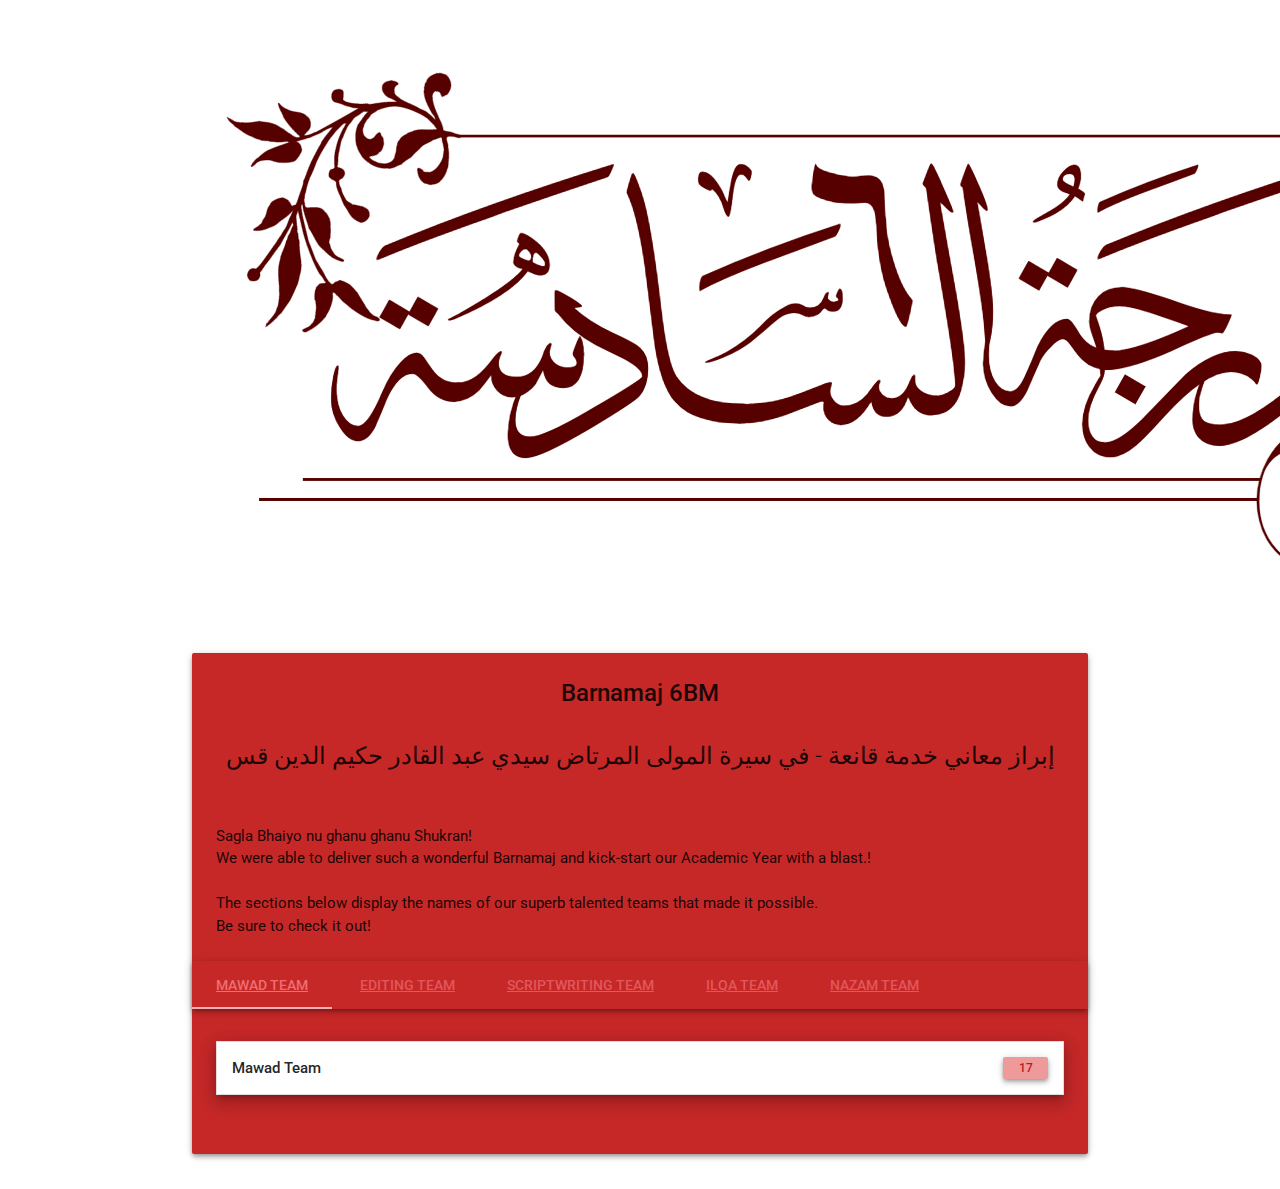
<file: old.html>
<!DOCTYPE html>
<html>

<head>
    <link href="stylesheet.css" rel="old-stylesheet" />
    <!--Import Google Icon Font-->
    <link href="https://fonts.googleapis.com/icon?family=Material+Icons" rel="stylesheet">
    <link rel="preconnect" href="https://fonts.gstatic.com">
    <link href="https://fonts.googleapis.com/css2?family=Amiri:wght@700&family=Roboto&display=swap" rel="stylesheet">
    <!-- Compiled and minified CSS -->
    <link rel="stylesheet" href="https://cdnjs.cloudflare.com/ajax/libs/materialize/1.0.0/css/materialize.min.css">
    <!--Let browser know website is optimized for mobile-->
    <meta name="viewport" content="width=device-width, initial-scale=1.0" />
    <title>
        6BM Barnamaj
    </title>
</head>

<body>
    <div class="container" oncontextmenu="return false">
        <header>
            <img src="c2i_252021182615.png" class="center"/>
        </header>

        <div class="row">
            <div class="card red darken-3 hoverable z-depth-2">
                <div class="card-content">
                    <span class="card-title center-align"><strong>Barnamaj 6BM</strong></span>
                    <br>
                    <span class="card-title center-align" id="barnamajtitle" dir="rtl" bdo>إبراز معاني خدمة قانعة - في سيرة المولى
                        المرتاض سيدي عبد القادر حكيم الدين قس</span>
                    <br>
                    <br>
                    <p>Sagla Bhaiyo nu ghanu ghanu Shukran!</p>
                    <p>We were able to deliver such a wonderful Barnamaj and
                        kick-start our Academic Year with a blast.!</p>
                    <br>
                    <p>The sections below display the names of our superb talented teams that made it possible.</p>
                    <p>Be sure to check it out!</p>
                </div>
                <div class="card-tabs z-depth-2">
                    <ul class="tabs red darken-3">
                        <li class="tab">
                            <a href="#Mawad" id="cardtext" class="tooltipped" data-position="bottom"
                                data-tooltip="See who's on the Mawad Team">
                                <u><strong>Mawad&nbspTeam</strong></u>
                            </a>
                        </li>
                        <li class="tab">
                            <a href="#Editing" id="cardtext" class="tooltipped" data-position="bottom"
                                data-tooltip="See who's on the Editing Team">
                                <u><strong>Editing&nbspTeam</strong></u>
                            </a>
                        </li>
                        <li class="tab">
                            <a href="#Scriptwriting" id="cardtext" class="tooltipped" data-position="bottom"
                                data-tooltip="See who's on the Scriptwriting Team">
                                <u><strong>Scriptwriting&nbspTeam</strong></u>
                            </a>
                        </li>
                        <li class="tab">
                            <a href="#Ilqa" id="cardtext" class="tooltipped" data-position="bottom"
                                data-tooltip="See who's on the Ilqa Team">
                                <u><strong>Ilqa&nbspTeam</strong></u>
                            </a>
                        </li>
                        <li class="tab">
                            <a href="#Nazam" id="cardtext" class="tooltipped" data-position="bottom"
                                data-tooltip="See who's on the Nazam Team">
                                <u><strong>Nazam&nbspTeam</strong></u>
                            </a>
                        </li>
                    </ul>
                </div>
                <div class="card-content">
                    <div id="Mawad">
                        <div class="row">
                            <ul class="collapsible hoverable z-depth-3" id="collapse">
                                <li>
                                    <div class="collapsible-header" id="collapsiblehead">
                                        <strong id="collapsibleheadtext">Mawad Team</strong>
                                        <span class="new badge z-depth-2 red lighten-3 red-text text-darken-4"
                                            data-badge-caption=""><strong>17</strong></span>
                                    </div>
                                    <div class="collapsible-body" id="collapsiblebody">
                                        <ul class="collection with-header z-depth-1" id="collectionblock">
                                            <li class="collection-header" id="collectionhead">
                                                <h5><strong>Our whole class!</strong></h5>
                                            </li>
                                            <li class="collection-item" id="collectionlist">01. Abdulhusain Najmi</li>
                                            <li class="collection-item" id="collectionlist">02. Aliasghar Panwala</li>
                                            <li class="collection-item" id="collectionlist">03. Burhanuddin Indorewala</li>
                                            <li class="collection-item" id="collectionlist">04. Burhanuddin Raghib</li>
                                            <li class="collection-item" id="collectionlist">05. Hamza Hafeez</li>
                                            <li class="collection-item" id="collectionlist">06. Hamza Tapia</li>
                                            <li class="collection-item" id="collectionlist">07. Hatim Sawliwala</li>
                                            <li class="collection-item" id="collectionlist">08. Husain Dharwala</li>
                                            <li class="collection-item" id="collectionlist">09. Husain Kapdawala</li>
                                            <li class="collection-item" id="collectionlist">10. Husain Tabha</li>
                                            <li class="collection-item" id="collectionlist">11. Huzaifa Hakimji</li>
                                            <li class="collection-item" id="collectionlist">12. Huzaifa Kothawala</li>
                                            <li class="collection-item" id="collectionlist">13. Mustafa Rajkotwala</li>
                                            <li class="collection-item" id="collectionlist">14. Taha Kothawala</li>
                                            <li class="collection-item" id="collectionlist">15. Taher Hamid</li>
                                            <li class="collection-item" id="collectionlist">16. Yusuf Roshan</li>
                                            <li class="collection-item" id="collectionlist">17. Mohammed Ujjainwala</li>
                                        </ul>
                                    </div>
                                </li>
                            </ul>
                        </div>
                    </div>
                    <div id="Editing">
                        <div class="row">
                            <ul class="collapsible hoverable z-depth-3" id="collapse">
                                <li>
                                    <div class="collapsible-header" id="collapsiblehead">
                                        <strong id="collapsibleheadtext">Editing Team</strong>
                                        <span class="new badge z-depth-2 red lighten-3 red-text text-darken-4"
                                            data-badge-caption=""><strong>5</strong></span>
                                    </div>
                                    <div class="collapsible-body" id="collapsiblebody">
                                        <ul class="collection with-header z-depth-1 ">
                                            <li class="collection-header" id="collectionhead">
                                                <h5><strong>4 Designers!</strong></h5>
                                            </li>
                                            <li class="collection-item avatar" id="collectionlist">
                                                <span class="title">
                                                    <h6>Abdulhusain Najmi</h6>
                                                </span>
                                                <p><u>Super Video Editor</u></p>
                                                <a class="secondary-content ">
                                                    <i class="material-icons" id="icons">
                                                        movie_creation
                                                    </i>
                                                </a>
                                            </li>
                                            <li class="collection-item avatar" id="collectionlist">
                                                <span class="title">
                                                    <h6>Husain Tabha</h6>
                                                </span>
                                                <p><u>Smart PPT Designer + Bayan Editor</u></p>
                                                <a class="secondary-content">
                                                    <i class="material-icons" id="icons">
                                                        image
                                                    </i>
                                                </a>
                                            </li>
                                            <li class="collection-item avatar" id="collectionlist">
                                                <span class="title">
                                                    <h6>Taher Hamid</h6>
                                                </span>
                                                <p><u>Colorful Background Designer</u></p>
                                                <a class="secondary-content">
                                                    <i class="material-icons" id="icons">
                                                        edit
                                                    </i>
                                                </a>
                                            </li>
                                            <li class="collection-item avatar" id="collectionlist">
                                                <span class="title">
                                                    <h6>Yusuf Roshan</h6>
                                                </span>
                                                <p><u>Beautiful Logo Maker</u></p>
                                                <a class="secondary-content">
                                                    <i class="material-icons" id="icons">
                                                        brush
                                                    </i>
                                                </a>
                                            </li>
                                            <li class="collection-item avatar" id="collectionlist">
                                                <span class="title">
                                                    <h6>Mohammed Ujjainwala</h6>
                                                </span>
                                                <p><u>Designing Ideas</u></p>
                                                <a class="secondary-content">
                                                    <i class="material-icons" id="icons">
                                                        lightbulb_outline
                                                    </i>
                                                </a>
                                            </li>
                                        </ul>
                                    </div>
                                </li>
                            </ul>
                        </div>
                    </div>
                    <div id="Scriptwriting">
                        <div class="row">
                            <ul class="collapsible hoverable z-depth-3" id="collapse">
                                <li>
                                    <div class="collapsible-header" id="collapsiblehead">
                                        <strong id="collapsibleheadtext">Scriptwriting Team</strong>
                                        <span class="new badge z-depth-2 red lighten-3 red-text text-darken-4"
                                            data-badge-caption=""><strong>10</strong></span>
                                    </div>
                                    <div class="collapsible-body" id="collapsiblebody">
                                        <ul class="collection with-header z-depth-1 ">
                                            <li class="collection-header" id="collectionhead">
                                                <h5><strong>10 Contributors!</strong></h5>
                                            </li>
                                            <li class="collection-item avatar" id="collectionlist">
                                                <span class="title">
                                                    <h6>Aliasghar Panwala</h6>
                                                </span>
                                                <a class="secondary-content">
                                                    <i class="material-icons" id="icons">
                                                        create
                                                    </i>
                                                </a>
                                            </li>
                                            <li class="collection-item avatar" id="collectionlist">
                                                <span class="title">
                                                    <h6>Burhanuddin Indorewala</h6>
                                                </span>
                                                <a class="secondary-content">
                                                    <i class="material-icons" id="icons">
                                                        create
                                                    </i>
                                                </a>
                                            </li>
                                            <li class="collection-item avatar" id="collectionlist">
                                                <span class="title">
                                                    <h6>Hamza Tapia</h6>
                                                </span>
                                                <a class="secondary-content">
                                                    <i class="material-icons" id="icons">
                                                        create
                                                    </i>
                                                </a>
                                            </li>
                                            <li class="collection-item avatar" id="collectionlist">
                                                <span class="title">
                                                    <h6>Hatim Sawliwala</h6>
                                                </span>
                                                <a class="secondary-content">
                                                    <i class="material-icons" id="icons">
                                                        create
                                                    </i>
                                                </a>
                                            </li>
                                            <li class="collection-item avatar" id="collectionlist">
                                                <span class="title">
                                                    <h6>Husain Dharwala</h6>
                                                </span>
                                                <a class="secondary-content">
                                                    <i class="material-icons" id="icons">
                                                        create
                                                    </i>
                                                </a>
                                            </li>
                                            <li class="collection-item avatar" id="collectionlist">
                                                <span class="title">
                                                    <h6>Husain Kapdawala</h6>
                                                </span>
                                                <a class="secondary-content">
                                                    <i class="material-icons" id="icons">
                                                        create
                                                    </i>
                                                </a>
                                            </li>
                                            <li class="collection-item avatar" id="collectionlist">
                                                <span class="title">
                                                    <h6>Husain Tabha</h6>
                                                </span>
                                                <a class="secondary-content">
                                                    <i class="material-icons" id="icons">
                                                        create
                                                    </i>
                                                </a>
                                            </li>
                                            <li class="collection-item avatar" id="collectionlist">
                                                <span class="title">
                                                    <h6>Huzaifa Hakimji</h6>
                                                </span>
                                                <a class="secondary-content">
                                                    <i class="material-icons" id="icons">
                                                        create
                                                    </i>
                                                </a>
                                            </li>
                                            <li class="collection-item avatar" id="collectionlist">
                                                <span class="title">
                                                    <h6>Huzaifa Kothawala</h6>
                                                </span>
                                                <a class="secondary-content">
                                                    <i class="material-icons" id="icons">
                                                        create
                                                    </i>
                                                </a>
                                            </li>
                                            <li class="collection-item avatar" id="collectionlist">
                                                <span class="title">
                                                    <h6>Mohammed Ujjainwala</h6>
                                                </span>
                                                <a class="secondary-content">
                                                    <i class="material-icons" id="icons">
                                                        create
                                                    </i>
                                                </a>
                                            </li>
                                        </ul>
                                    </div>
                                </li>
                            </ul>
                        </div>
                    </div>
                    <div id="Ilqa">
                        <div class="row">
                            <ul class="collapsible hoverable z-depth-3" id="collapse">
                                <li>
                                    <div class="collapsible-header" id="collapsiblehead">
                                        <strong id="collapsibleheadtext">Ilqa Team</strong>
                                        <span class="new badge z-depth-2 red lighten-3 red-text text-darken-4"
                                            data-badge-caption=""><strong>8</strong></span>
                                    </div>
                                    <div class="collapsible-body" id="collapsiblebody">
                                        <ul class="collection with-header z-depth-1 ">
                                            <li class="collection-header" id="collectionhead">
                                                <h5><strong>8 Speakers!</strong></h5>
                                            </li>
                                            <li class="collection-item avatar" id="collectionlist">
                                                <span class="title">
                                                    <h6>Huzaifa Kothawala</h6>
                                                </span>
                                                <p id="ilqaName"><u>المقدمة</u></p>
                                                <a class="secondary-content ">
                                                    <i class="material-icons" id="icons">
                                                        person
                                                    </i>
                                                </a>
                                            </li>
                                            <li class="collection-item avatar" id="collectionlist">
                                                <span class="title">
                                                    <h6>Burhanuddin Indorewala</h6>
                                                </span>
                                                <p id="ilqaName"><u>شأن التقوى والأعمال</u></p>
                                                <a class="secondary-content">
                                                    <i class="material-icons" id="icons">
                                                        person
                                                    </i>
                                                </a>
                                            </li>
                                            <li class="collection-item avatar" id="collectionlist">
                                                <span class="title">
                                                    <h6>Hamza Tapia</h6>
                                                </span>
                                                <p id="ilqaName"><u>مواظبته على العلم والدراسة، وحفظُ القرآن</u></p>
                                                <a class="secondary-content">
                                                    <i class="material-icons" id="icons">
                                                        person
                                                    </i>
                                                </a>
                                            </li>
                                            <li class="collection-item avatar" id="collectionlist">
                                                <span class="title">
                                                    <h6>Aliasghar Panwala</h6>
                                                </span>
                                                <p id="ilqaName"><u>شأن الكتابة والأدب</u></p>
                                                <a class="secondary-content">
                                                    <i class="material-icons" id="icons">
                                                        person
                                                    </i>
                                                </a>
                                            </li>
                                            <li class="collection-item avatar" id="collectionlist">
                                                <span class="title">
                                                    <h6>Mohammed Ujjainwala</h6>
                                                </span>
                                                <p id="ilqaName"><u>معاصرة الدعاة الكرام رض</u></p>
                                                <a class="secondary-content">
                                                    <i class="material-icons" id="icons">
                                                        person
                                                    </i>
                                                </a>
                                            </li>
                                            <li class="collection-item avatar" id="collectionlist">
                                                <span class="title">
                                                    <h6>Taher Hamid</h6>
                                                </span>
                                                <p id="ilqaName"><u>الختام</u></p>
                                                <a class="secondary-content">
                                                    <i class="material-icons" id="icons">
                                                        person
                                                    </i>
                                                </a>
                                            </li>
                                            <li class="collection-item avatar" id="collectionlist">
                                                <span class="title">
                                                    <h6>Burhanuddin Jamali & Taha Battery</h6>
                                                </span>
                                                <p id="ilqaName"><u>النظم</u></p>
                                                <a class="secondary-content">
                                                    <i class="material-icons" id="icons">
                                                        group
                                                    </i>
                                                </a>
                                            </li>
                                        </ul>
                                    </div>
                                </li>
                            </ul>
                        </div>
                    </div>
                    <div id="Nazam">
                        <div class="row">
                            <ul class="collapsible hoverable z-depth-3" id="collapse">
                                <li>
                                    <div class="collapsible-header" id="collapsiblehead">
                                        <strong id="collapsibleheadtext">Nazam Team</strong>
                                        <span class="new badge z-depth-2 red lighten-3 red-text text-darken-4"
                                            data-badge-caption=""><strong>4</strong></span>
                                    </div>
                                    <div class="collapsible-body" id="collapsiblebody">
                                        <ul class="collection with-header z-depth-1 ">
                                            <li class="collection-header" id="collectionhead">
                                                <h5><strong>2 Amazing Nazim & 2 Beautiful Voices!</strong></h5>
                                            </li>
                                            <li class="collection-item avatar" id="collectionlist">
                                                <span class="title">
                                                    <h6>Aliasghar Panwala</h6>
                                                </span>
                                                <a class="secondary-content ">
                                                    <i class="material-icons" id="icons">
                                                        create
                                                    </i>
                                                </a>
                                            </li>
                                            <li class="collection-item avatar" id="collectionlist">
                                                <span class="title">
                                                    <h6>Huzaifa Kothawala</h6>
                                                </span>
                                                <a class="secondary-content">
                                                    <i class="material-icons" id="icons">
                                                        create
                                                    </i>
                                                </a>
                                            </li>
                                            <li class="collection-item avatar" id="collectionlist">
                                                <span class="title">
                                                    <h6>Burhanuddin Jamali</h6>
                                                </span>
                                                <a class="secondary-content">
                                                    <i class="material-icons" id="icons">
                                                        mic
                                                    </i>
                                                </a>
                                            </li>
                                            <li class="collection-item avatar" id="collectionlist">
                                                <span class="title">
                                                    <h6>Taha Battery</h6>
                                                </span>
                                                <a class="secondary-content">
                                                    <i class="material-icons" id="icons">
                                                       mic
                                                    </i>
                                                </a>
                                            </li>
                                        </ul>
                                    </div>
                                </li>
                            </ul>
                        </div>
                    </div>
                </div>
            </div>
        </div>

        <footer>

        </footer>
    </div>
    <!-- Compiled and minified JavaScript -->
    <script src="https://cdnjs.cloudflare.com/ajax/libs/materialize/1.0.0/js/materialize.min.js"></script>
    <script>
        document.addEventListener('DOMContentLoaded', function () {
            M.AutoInit();
        });
    </script>
</body>
</html>
</file>
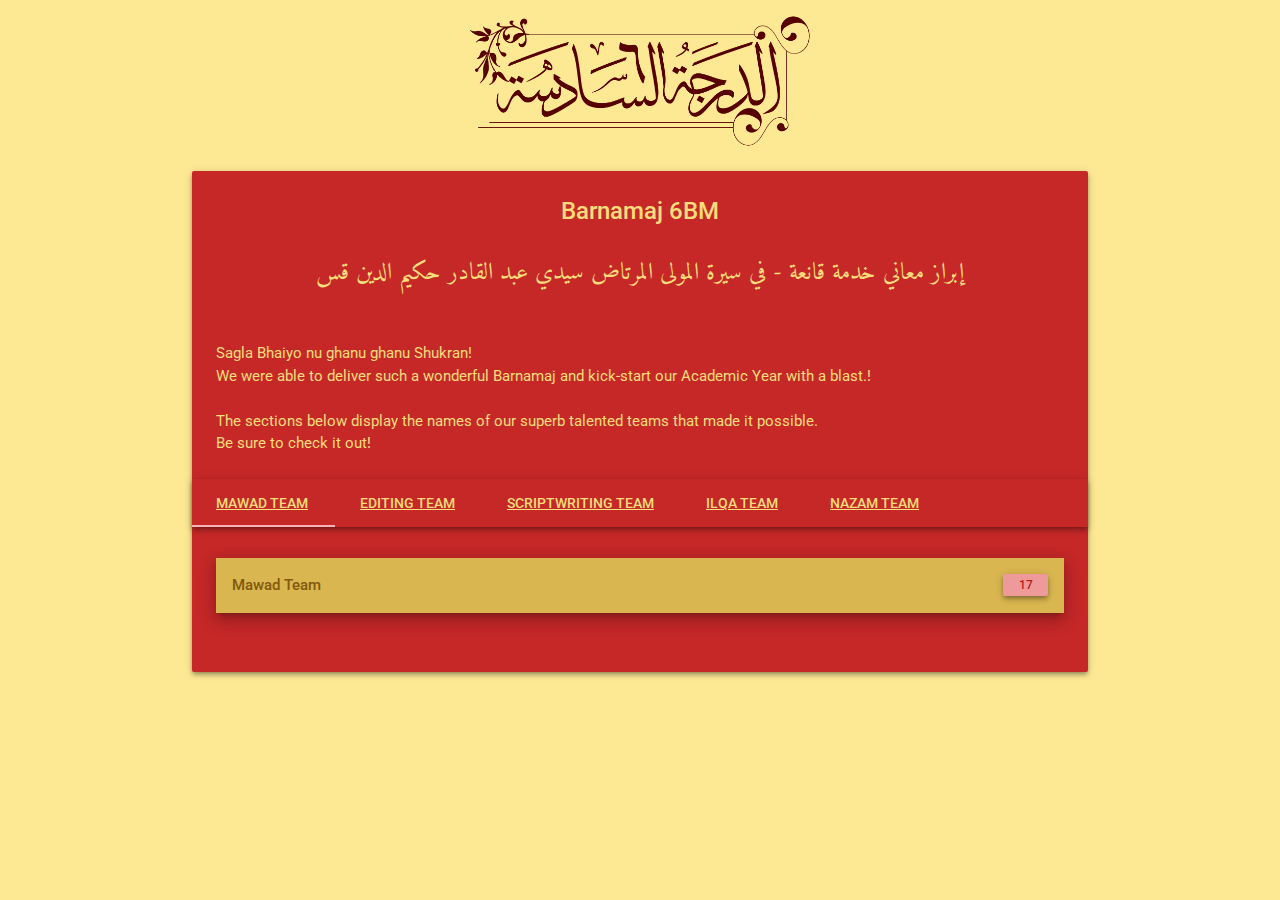
<file: KhidmatQaniaBarnamaj/old.html>
<!DOCTYPE html>
<html>

<head>
    <link href="old-stylesheet.css" rel="stylesheet" />
    <!--Import Google Icon Font-->
    <link href="https://fonts.googleapis.com/icon?family=Material+Icons" rel="stylesheet">
    <link rel="preconnect" href="https://fonts.gstatic.com">
    <link href="https://fonts.googleapis.com/css2?family=Amiri:wght@700&family=Roboto&display=swap" rel="stylesheet">
    <!-- Compiled and minified CSS -->
    <link rel="stylesheet" href="https://cdnjs.cloudflare.com/ajax/libs/materialize/1.0.0/css/materialize.min.css">
    <!--Let browser know website is optimized for mobile-->
    <meta name="viewport" content="width=device-width, initial-scale=1.0" />
    <title>
        6BM Barnamaj
    </title>
</head>

<body>
    <div class="container" oncontextmenu="return false">
        <header>
            <img src="c2i_252021182615.png" class="center"/>
        </header>

        <div class="row">
            <div class="card red darken-3 hoverable z-depth-2">
                <div class="card-content">
                    <span class="card-title center-align"><strong>Barnamaj 6BM</strong></span>
                    <br>
                    <span class="card-title center-align" id="barnamajtitle" dir="rtl" bdo>إبراز معاني خدمة قانعة - في سيرة المولى
                        المرتاض سيدي عبد القادر حكيم الدين قس</span>
                    <br>
                    <br>
                    <p>Sagla Bhaiyo nu ghanu ghanu Shukran!</p>
                    <p>We were able to deliver such a wonderful Barnamaj and
                        kick-start our Academic Year with a blast.!</p>
                    <br>
                    <p>The sections below display the names of our superb talented teams that made it possible.</p>
                    <p>Be sure to check it out!</p>
                </div>
                <div class="card-tabs z-depth-2">
                    <ul class="tabs red darken-3">
                        <li class="tab">
                            <a href="#Mawad" id="cardtext" class="tooltipped" data-position="bottom"
                                data-tooltip="See who's on the Mawad Team">
                                <u><strong>Mawad&nbspTeam</strong></u>
                            </a>
                        </li>
                        <li class="tab">
                            <a href="#Editing" id="cardtext" class="tooltipped" data-position="bottom"
                                data-tooltip="See who's on the Editing Team">
                                <u><strong>Editing&nbspTeam</strong></u>
                            </a>
                        </li>
                        <li class="tab">
                            <a href="#Scriptwriting" id="cardtext" class="tooltipped" data-position="bottom"
                                data-tooltip="See who's on the Scriptwriting Team">
                                <u><strong>Scriptwriting&nbspTeam</strong></u>
                            </a>
                        </li>
                        <li class="tab">
                            <a href="#Ilqa" id="cardtext" class="tooltipped" data-position="bottom"
                                data-tooltip="See who's on the Ilqa Team">
                                <u><strong>Ilqa&nbspTeam</strong></u>
                            </a>
                        </li>
                        <li class="tab">
                            <a href="#Nazam" id="cardtext" class="tooltipped" data-position="bottom"
                                data-tooltip="See who's on the Nazam Team">
                                <u><strong>Nazam&nbspTeam</strong></u>
                            </a>
                        </li>
                    </ul>
                </div>
                <div class="card-content">
                    <div id="Mawad">
                        <div class="row">
                            <ul class="collapsible hoverable z-depth-3" id="collapse">
                                <li>
                                    <div class="collapsible-header" id="collapsiblehead">
                                        <strong id="collapsibleheadtext">Mawad Team</strong>
                                        <span class="new badge z-depth-2 red lighten-3 red-text text-darken-4"
                                            data-badge-caption=""><strong>17</strong></span>
                                    </div>
                                    <div class="collapsible-body" id="collapsiblebody">
                                        <ul class="collection with-header z-depth-1" id="collectionblock">
                                            <li class="collection-header" id="collectionhead">
                                                <h5><strong>Our whole class!</strong></h5>
                                            </li>
                                            <li class="collection-item" id="collectionlist">01. Abdulhusain Najmi</li>
                                            <li class="collection-item" id="collectionlist">02. Aliasghar Panwala</li>
                                            <li class="collection-item" id="collectionlist">03. Burhanuddin Indorewala</li>
                                            <li class="collection-item" id="collectionlist">04. Burhanuddin Raghib</li>
                                            <li class="collection-item" id="collectionlist">05. Hamza Hafeez</li>
                                            <li class="collection-item" id="collectionlist">06. Hamza Tapia</li>
                                            <li class="collection-item" id="collectionlist">07. Hatim Sawliwala</li>
                                            <li class="collection-item" id="collectionlist">08. Husain Dharwala</li>
                                            <li class="collection-item" id="collectionlist">09. Husain Kapdawala</li>
                                            <li class="collection-item" id="collectionlist">10. Husain Tabha</li>
                                            <li class="collection-item" id="collectionlist">11. Huzaifa Hakimji</li>
                                            <li class="collection-item" id="collectionlist">12. Huzaifa Kothawala</li>
                                            <li class="collection-item" id="collectionlist">13. Mustafa Rajkotwala</li>
                                            <li class="collection-item" id="collectionlist">14. Taha Kothawala</li>
                                            <li class="collection-item" id="collectionlist">15. Taher Hamid</li>
                                            <li class="collection-item" id="collectionlist">16. Yusuf Roshan</li>
                                            <li class="collection-item" id="collectionlist">17. Mohammed Ujjainwala</li>
                                        </ul>
                                    </div>
                                </li>
                            </ul>
                        </div>
                    </div>
                    <div id="Editing">
                        <div class="row">
                            <ul class="collapsible hoverable z-depth-3" id="collapse">
                                <li>
                                    <div class="collapsible-header" id="collapsiblehead">
                                        <strong id="collapsibleheadtext">Editing Team</strong>
                                        <span class="new badge z-depth-2 red lighten-3 red-text text-darken-4"
                                            data-badge-caption=""><strong>5</strong></span>
                                    </div>
                                    <div class="collapsible-body" id="collapsiblebody">
                                        <ul class="collection with-header z-depth-1 ">
                                            <li class="collection-header" id="collectionhead">
                                                <h5><strong>4 Designers!</strong></h5>
                                            </li>
                                            <li class="collection-item avatar" id="collectionlist">
                                                <span class="title">
                                                    <h6>Abdulhusain Najmi</h6>
                                                </span>
                                                <p><u>Super Video Editor</u></p>
                                                <a class="secondary-content ">
                                                    <i class="material-icons" id="icons">
                                                        movie_creation
                                                    </i>
                                                </a>
                                            </li>
                                            <li class="collection-item avatar" id="collectionlist">
                                                <span class="title">
                                                    <h6>Husain Tabha</h6>
                                                </span>
                                                <p><u>Smart PPT Designer + Bayan Editor</u></p>
                                                <a class="secondary-content">
                                                    <i class="material-icons" id="icons">
                                                        image
                                                    </i>
                                                </a>
                                            </li>
                                            <li class="collection-item avatar" id="collectionlist">
                                                <span class="title">
                                                    <h6>Taher Hamid</h6>
                                                </span>
                                                <p><u>Colorful Background Designer</u></p>
                                                <a class="secondary-content">
                                                    <i class="material-icons" id="icons">
                                                        edit
                                                    </i>
                                                </a>
                                            </li>
                                            <li class="collection-item avatar" id="collectionlist">
                                                <span class="title">
                                                    <h6>Yusuf Roshan</h6>
                                                </span>
                                                <p><u>Beautiful Logo Maker</u></p>
                                                <a class="secondary-content">
                                                    <i class="material-icons" id="icons">
                                                        brush
                                                    </i>
                                                </a>
                                            </li>
                                            <li class="collection-item avatar" id="collectionlist">
                                                <span class="title">
                                                    <h6>Mohammed Ujjainwala</h6>
                                                </span>
                                                <p><u>Designing Ideas</u></p>
                                                <a class="secondary-content">
                                                    <i class="material-icons" id="icons">
                                                        lightbulb_outline
                                                    </i>
                                                </a>
                                            </li>
                                        </ul>
                                    </div>
                                </li>
                            </ul>
                        </div>
                    </div>
                    <div id="Scriptwriting">
                        <div class="row">
                            <ul class="collapsible hoverable z-depth-3" id="collapse">
                                <li>
                                    <div class="collapsible-header" id="collapsiblehead">
                                        <strong id="collapsibleheadtext">Scriptwriting Team</strong>
                                        <span class="new badge z-depth-2 red lighten-3 red-text text-darken-4"
                                            data-badge-caption=""><strong>10</strong></span>
                                    </div>
                                    <div class="collapsible-body" id="collapsiblebody">
                                        <ul class="collection with-header z-depth-1 ">
                                            <li class="collection-header" id="collectionhead">
                                                <h5><strong>10 Contributors!</strong></h5>
                                            </li>
                                            <li class="collection-item avatar" id="collectionlist">
                                                <span class="title">
                                                    <h6>Aliasghar Panwala</h6>
                                                </span>
                                                <a class="secondary-content">
                                                    <i class="material-icons" id="icons">
                                                        create
                                                    </i>
                                                </a>
                                            </li>
                                            <li class="collection-item avatar" id="collectionlist">
                                                <span class="title">
                                                    <h6>Burhanuddin Indorewala</h6>
                                                </span>
                                                <a class="secondary-content">
                                                    <i class="material-icons" id="icons">
                                                        create
                                                    </i>
                                                </a>
                                            </li>
                                            <li class="collection-item avatar" id="collectionlist">
                                                <span class="title">
                                                    <h6>Hamza Tapia</h6>
                                                </span>
                                                <a class="secondary-content">
                                                    <i class="material-icons" id="icons">
                                                        create
                                                    </i>
                                                </a>
                                            </li>
                                            <li class="collection-item avatar" id="collectionlist">
                                                <span class="title">
                                                    <h6>Hatim Sawliwala</h6>
                                                </span>
                                                <a class="secondary-content">
                                                    <i class="material-icons" id="icons">
                                                        create
                                                    </i>
                                                </a>
                                            </li>
                                            <li class="collection-item avatar" id="collectionlist">
                                                <span class="title">
                                                    <h6>Husain Dharwala</h6>
                                                </span>
                                                <a class="secondary-content">
                                                    <i class="material-icons" id="icons">
                                                        create
                                                    </i>
                                                </a>
                                            </li>
                                            <li class="collection-item avatar" id="collectionlist">
                                                <span class="title">
                                                    <h6>Husain Kapdawala</h6>
                                                </span>
                                                <a class="secondary-content">
                                                    <i class="material-icons" id="icons">
                                                        create
                                                    </i>
                                                </a>
                                            </li>
                                            <li class="collection-item avatar" id="collectionlist">
                                                <span class="title">
                                                    <h6>Husain Tabha</h6>
                                                </span>
                                                <a class="secondary-content">
                                                    <i class="material-icons" id="icons">
                                                        create
                                                    </i>
                                                </a>
                                            </li>
                                            <li class="collection-item avatar" id="collectionlist">
                                                <span class="title">
                                                    <h6>Huzaifa Hakimji</h6>
                                                </span>
                                                <a class="secondary-content">
                                                    <i class="material-icons" id="icons">
                                                        create
                                                    </i>
                                                </a>
                                            </li>
                                            <li class="collection-item avatar" id="collectionlist">
                                                <span class="title">
                                                    <h6>Huzaifa Kothawala</h6>
                                                </span>
                                                <a class="secondary-content">
                                                    <i class="material-icons" id="icons">
                                                        create
                                                    </i>
                                                </a>
                                            </li>
                                            <li class="collection-item avatar" id="collectionlist">
                                                <span class="title">
                                                    <h6>Mohammed Ujjainwala</h6>
                                                </span>
                                                <a class="secondary-content">
                                                    <i class="material-icons" id="icons">
                                                        create
                                                    </i>
                                                </a>
                                            </li>
                                        </ul>
                                    </div>
                                </li>
                            </ul>
                        </div>
                    </div>
                    <div id="Ilqa">
                        <div class="row">
                            <ul class="collapsible hoverable z-depth-3" id="collapse">
                                <li>
                                    <div class="collapsible-header" id="collapsiblehead">
                                        <strong id="collapsibleheadtext">Ilqa Team</strong>
                                        <span class="new badge z-depth-2 red lighten-3 red-text text-darken-4"
                                            data-badge-caption=""><strong>8</strong></span>
                                    </div>
                                    <div class="collapsible-body" id="collapsiblebody">
                                        <ul class="collection with-header z-depth-1 ">
                                            <li class="collection-header" id="collectionhead">
                                                <h5><strong>8 Speakers!</strong></h5>
                                            </li>
                                            <li class="collection-item avatar" id="collectionlist">
                                                <span class="title">
                                                    <h6>Huzaifa Kothawala</h6>
                                                </span>
                                                <p id="ilqaName"><u>المقدمة</u></p>
                                                <a class="secondary-content ">
                                                    <i class="material-icons" id="icons">
                                                        person
                                                    </i>
                                                </a>
                                            </li>
                                            <li class="collection-item avatar" id="collectionlist">
                                                <span class="title">
                                                    <h6>Burhanuddin Indorewala</h6>
                                                </span>
                                                <p id="ilqaName"><u>شأن التقوى والأعمال</u></p>
                                                <a class="secondary-content">
                                                    <i class="material-icons" id="icons">
                                                        person
                                                    </i>
                                                </a>
                                            </li>
                                            <li class="collection-item avatar" id="collectionlist">
                                                <span class="title">
                                                    <h6>Hamza Tapia</h6>
                                                </span>
                                                <p id="ilqaName"><u>مواظبته على العلم والدراسة، وحفظُ القرآن</u></p>
                                                <a class="secondary-content">
                                                    <i class="material-icons" id="icons">
                                                        person
                                                    </i>
                                                </a>
                                            </li>
                                            <li class="collection-item avatar" id="collectionlist">
                                                <span class="title">
                                                    <h6>Aliasghar Panwala</h6>
                                                </span>
                                                <p id="ilqaName"><u>شأن الكتابة والأدب</u></p>
                                                <a class="secondary-content">
                                                    <i class="material-icons" id="icons">
                                                        person
                                                    </i>
                                                </a>
                                            </li>
                                            <li class="collection-item avatar" id="collectionlist">
                                                <span class="title">
                                                    <h6>Mohammed Ujjainwala</h6>
                                                </span>
                                                <p id="ilqaName"><u>معاصرة الدعاة الكرام رض</u></p>
                                                <a class="secondary-content">
                                                    <i class="material-icons" id="icons">
                                                        person
                                                    </i>
                                                </a>
                                            </li>
                                            <li class="collection-item avatar" id="collectionlist">
                                                <span class="title">
                                                    <h6>Taher Hamid</h6>
                                                </span>
                                                <p id="ilqaName"><u>الختام</u></p>
                                                <a class="secondary-content">
                                                    <i class="material-icons" id="icons">
                                                        person
                                                    </i>
                                                </a>
                                            </li>
                                            <li class="collection-item avatar" id="collectionlist">
                                                <span class="title">
                                                    <h6>Burhanuddin Jamali & Taha Battery</h6>
                                                </span>
                                                <p id="ilqaName"><u>النظم</u></p>
                                                <a class="secondary-content">
                                                    <i class="material-icons" id="icons">
                                                        group
                                                    </i>
                                                </a>
                                            </li>
                                        </ul>
                                    </div>
                                </li>
                            </ul>
                        </div>
                    </div>
                    <div id="Nazam">
                        <div class="row">
                            <ul class="collapsible hoverable z-depth-3" id="collapse">
                                <li>
                                    <div class="collapsible-header" id="collapsiblehead">
                                        <strong id="collapsibleheadtext">Nazam Team</strong>
                                        <span class="new badge z-depth-2 red lighten-3 red-text text-darken-4"
                                            data-badge-caption=""><strong>4</strong></span>
                                    </div>
                                    <div class="collapsible-body" id="collapsiblebody">
                                        <ul class="collection with-header z-depth-1 ">
                                            <li class="collection-header" id="collectionhead">
                                                <h5><strong>2 Amazing Nazim & 2 Beautiful Voices!</strong></h5>
                                            </li>
                                            <li class="collection-item avatar" id="collectionlist">
                                                <span class="title">
                                                    <h6>Aliasghar Panwala</h6>
                                                </span>
                                                <a class="secondary-content ">
                                                    <i class="material-icons" id="icons">
                                                        create
                                                    </i>
                                                </a>
                                            </li>
                                            <li class="collection-item avatar" id="collectionlist">
                                                <span class="title">
                                                    <h6>Huzaifa Kothawala</h6>
                                                </span>
                                                <a class="secondary-content">
                                                    <i class="material-icons" id="icons">
                                                        create
                                                    </i>
                                                </a>
                                            </li>
                                            <li class="collection-item avatar" id="collectionlist">
                                                <span class="title">
                                                    <h6>Burhanuddin Jamali</h6>
                                                </span>
                                                <a class="secondary-content">
                                                    <i class="material-icons" id="icons">
                                                        mic
                                                    </i>
                                                </a>
                                            </li>
                                            <li class="collection-item avatar" id="collectionlist">
                                                <span class="title">
                                                    <h6>Taha Battery</h6>
                                                </span>
                                                <a class="secondary-content">
                                                    <i class="material-icons" id="icons">
                                                       mic
                                                    </i>
                                                </a>
                                            </li>
                                        </ul>
                                    </div>
                                </li>
                            </ul>
                        </div>
                    </div>
                </div>
            </div>
        </div>

        <footer>

        </footer>
    </div>
    <!-- Compiled and minified JavaScript -->
    <script src="https://cdnjs.cloudflare.com/ajax/libs/materialize/1.0.0/js/materialize.min.js"></script>
    <script>
        document.addEventListener('DOMContentLoaded', function () {
            M.AutoInit();
        });
    </script>
</body>
</html>
</file>
<file: stylesheet.css>
@import url('https://fonts.googleapis.com/css2?family=Antic+Slab&display=swap');
@import url('https://fonts.googleapis.com/css2?family=Amiri&display=swap');

body {
  font-family: 'Antic Slab', serif;
  color:#770f0f;
  text-shadow: 4px 4px 7px #83580b,
              -4px -4px 7px #e3b24a;
  background: #e3b24a;
  scroll-behavior: smooth;
}

.imgcenter {
  display: block;
  margin-left: auto;
  margin-right: auto;
  width: 40%;
}

.contain {
  margin-left: 5%;
  margin-right: 5%;
}

.textcenter {
  text-align: center;
}

.arabic {
  font-family: 'Amiri', serif;
}

hr {
  background: #770f0f;
  border: 1px solid #770f0f;
  box-shadow: 3px 3px 7px #83580b,
             -4px -4px 7px #e3b24a
}

ul {
  list-style-type: none;
}

/* Main Card Design Start */

.maincard {
  text-align: justify;
  text-justify: inter-word;
  font-size: 15px;

  padding-inline: 30px;
  padding-block: 15px;

  border-radius: 30px;
  box-shadow:  20px 20px 60px #c1973f,
              -20px -20px 60px #ffcd55;

  margin-bottom: 25px;
}

.maincard ul {
  height: 50px;
  width: 100%;
 
  padding-left: 0;

  border-radius: 20px;
  
  margin: 0 auto;

  position: relative;
  display: flex;
  overflow-x: auto;
  overflow-y: hidden;
  box-shadow: 5px 8px 10px #c1973f,
             -5px -4px 10px #c1973f;
}

.maincard ul li {
  font-weight: normal;
  text-transform: uppercase;
  line-height: 50px;
  height: 50px;

  padding: 0px 24px;
  padding-left: 0;

  margin: 0;
  
  position: relative;
  flex-grow: 1;
}

.maincard ul li a {
  color:#770f0f;
  font-size: 14px;
  text-overflow: ellipsis;
  text-align: center;
  text-transform: uppercase;
  width: 100%;
  height: 100%;

  padding: 0 12px;
  
  display: block;
  cursor: pointer;
  overflow: hidden;
  
  -webkit-tap-highlight-color: transparent;
  -webkit-text-size-adjust: 100%;
}

.maincard ul li::before{
  content: "";
  position: absolute;
  left: 15px;
  right: 15px;
  bottom: 0;
  height: 3px;
  background-color: #c1973f;
  border-radius: 10px;
  
  transition: transform 300ms ease-in-out;
  transform: scaleX(0);
}

.maincard ul li:hover::before,.maincard ul li:focus::before {
  transform: scaleX(1);
}

.collapsiblehead {
  padding: 15px;
  border: none;
  outline: none;
  transition: .4s ease-in-out;
}

.collapsiblehead.active {
  border: none;
  border-radius: 20px;
  outline: none;
  box-shadow: inset 3px 6px 24px #c1973f,
              inset -3px -6px 16px #ffcd55;
}

/* Main Card Design End */

/* Collapsible Card Design Start */

.collapsiblecard {
  font-size: 15px;
  border-radius: 30px;
  margin-bottom: 25px;
  box-shadow:  20px 20px 60px #c1973f,
              -20px -20px 60px #ffcd55;
}

.collapsiblebody {
  height: 0;
  padding-inline: 30px;
  transition: height .4s ease-in-out;
  overflow: hidden;
}

.collapsiblebody .collectionhead, .collapsiblebody .collectionblock {
  padding-inline: 30px;
  border-radius: 30px;
  box-shadow: inset 3px 6px 24px #c1973f,
              inset -3px -6px 16px #ffcd55; 
}

.collapsiblebody .collectionhead {
  font-size: 1.3em;
  line-height: 60px;
  margin-top: 40px;
}

.collapsiblebody .collectionblock {
  padding-block: 15px;
  margin-bottom: 40px;
}

.collectionblock .collectionlist {
  padding-block: 15px;
  font-size: 1.1em;
  display: flex;
}

.collectionlist span {
  padding-inline-end: 10%;
  flex-basis: 95%;
}

.collectionlist a {
  font-size: 24px;
  line-height: 100%;
  margin: auto 0;
}

/* Collapsible Card Design End */
</file>
<file: KhidmatQaniaBarnamaj/stylesheet.css>
@import url('https://fonts.googleapis.com/css2?family=Antic+Slab&display=swap');
@import url('https://fonts.googleapis.com/css2?family=Amiri&display=swap');

body {
  font-family: 'Antic Slab', serif;
  color:#770f0f;
  text-shadow: 4px 4px 7px #83580b,
              -4px -4px 7px #e3b24a;
  background: #e3b24a;
  scroll-behavior: smooth;
}

.imgcenter {
  display: block;
  margin-left: auto;
  margin-right: auto;
  width: 40%;
}

.contain {
  margin-left: 5%;
  margin-right: 5%;
}

.textcenter {
  text-align: center;
}

.arabic {
  font-family: 'Amiri', serif;
}

hr {
  background: #770f0f;
  border: 1px solid #770f0f;
  box-shadow: 3px 3px 7px #83580b,
             -4px -4px 7px #e3b24a
}

ul {
  list-style-type: none;
}

/* Main Card Design Start */

.maincard {
  text-align: justify;
  text-justify: inter-word;
  font-size: 15px;

  padding-inline: 30px;
  padding-block: 15px;

  border-radius: 30px;
  box-shadow:  20px 20px 60px #c1973f,
              -20px -20px 60px #ffcd55;

  margin-bottom: 25px;
}

.maincard ul {
  height: 50px;
  width: 100%;
 
  padding-left: 0;

  border-radius: 20px;

  margin: 0 auto;

  position: relative;
  display: flex;
  overflow-x: auto;
  overflow-y: hidden;
  box-shadow: 5px 8px 10px #c1973f,
             -5px -4px 10px #c1973f;
}

.maincard ul li {
  font-weight: normal;
  text-transform: uppercase;
  line-height: 50px;
  height: 50px;

  padding: 0px 24px;
  padding-left: 0;

  margin: 0;
  
  position: relative;
  flex-grow: 1;
}

.maincard ul li a {
  color:#770f0f;
  font-size: 14px;
  font-weight: bold;
  text-decoration: underline;
  text-overflow: ellipsis;
  text-align: center;
  text-transform: uppercase;
  width: 100%;
  height: 100%;

  padding: 0 12px;
  
  display: block;
  cursor: pointer;
  overflow: hidden;
  
  -webkit-tap-highlight-color: transparent;
  -webkit-text-size-adjust: 100%;
}

.maincard ul li::before{
  content: "";
  position: absolute;
  left: 15px;
  right: 15px;
  bottom: 0;
  height: 3px;
  background-color: #c1973f;
  border-radius: 10px;
  
  transition: transform 300ms ease-in-out;
  transform: scaleX(0);
}

.maincard ul li:hover::before,.maincard ul li:focus::before {
  transform: scaleX(1);
}

.collapsiblehead {
  padding: 15px;
  border: none;
  outline: none;
  transition: .4s ease-in-out;
}

.collapsiblehead.active {
  border: none;
  border-radius: 20px;
  outline: none;
  box-shadow: inset 3px 6px 24px #c1973f,
              inset -3px -6px 16px #ffcd55;
}

/* Main Card Design End */

/* Collapsible Card Design Start */

.collapsiblecard {
  font-size: 15px;
  border-radius: 30px;
  margin-bottom: 25px;
  box-shadow:  20px 20px 60px #c1973f,
              -20px -20px 60px #ffcd55;
}

.collapsiblebody {
  height: 0;
  padding-inline: 30px;
  transition: height .4s ease-in-out;
  overflow: hidden;
}

.collapsiblebody .collectionhead, .collapsiblebody .collectionblock {
  padding-inline: 30px;
  border-radius: 30px;
  box-shadow: inset 3px 6px 24px #c1973f,
              inset -3px -6px 16px #ffcd55; 
}

.collapsiblebody .collectionhead {
  font-size: 1.3em;
  line-height: 60px;
  margin-top: 40px;
}

.collapsiblebody .collectionblock {
  padding-block: 15px;
  margin-bottom: 40px;
}

.collectionblock .collectionlist {
  padding-block: 15px;
  font-size: 1.1em;
  display: flex;
}

.collectionlist span {
  padding-inline-end: 10%;
  flex-basis: 95%;
}


.collectionlist span p:nth-child(2) {
  font-weight: bold;
  text-decoration: underline;
}

.collectionlist a {
  font-size: 24px;
  line-height: 100%;
  margin: auto 0;
}

/* Collapsible Card Design End */
</file>
<file: KhidmatQaniaBarnamaj/old-stylesheet.css>
body {
  background-color: #fde994;
  font-family: 'Roboto', sans-serif;
}

.center {
    display: block;
    margin-left: auto;
    margin-right: auto;
    width: 40%;
  }

#barnamajtitle, #ilqaName {
    font-family: 'Amiri', serif;
}

.card, #cardtext {
    color: #f5dd7b
}

#collapsiblehead {
  background-color: #d9b650;
  border-bottom: 1px solid #d9b650;
}

#collapsibleheadtext{
  color: #83580b;
}

#collapse{
  border-top: 1px solid #d9b650;
  border-right: 1px solid #d9b650;
  border-left: 1px solid #d9b650;
}

#collapsiblebody{
  border-bottom: 1px solid #d9b650;
}

#collectionhead, #collectionlist{
  background-color: #fde994;
  border-bottom: 1px solid #d9b650;
  color: #83580b
}

#icons {
  color: #d9b650;
}
</file>
